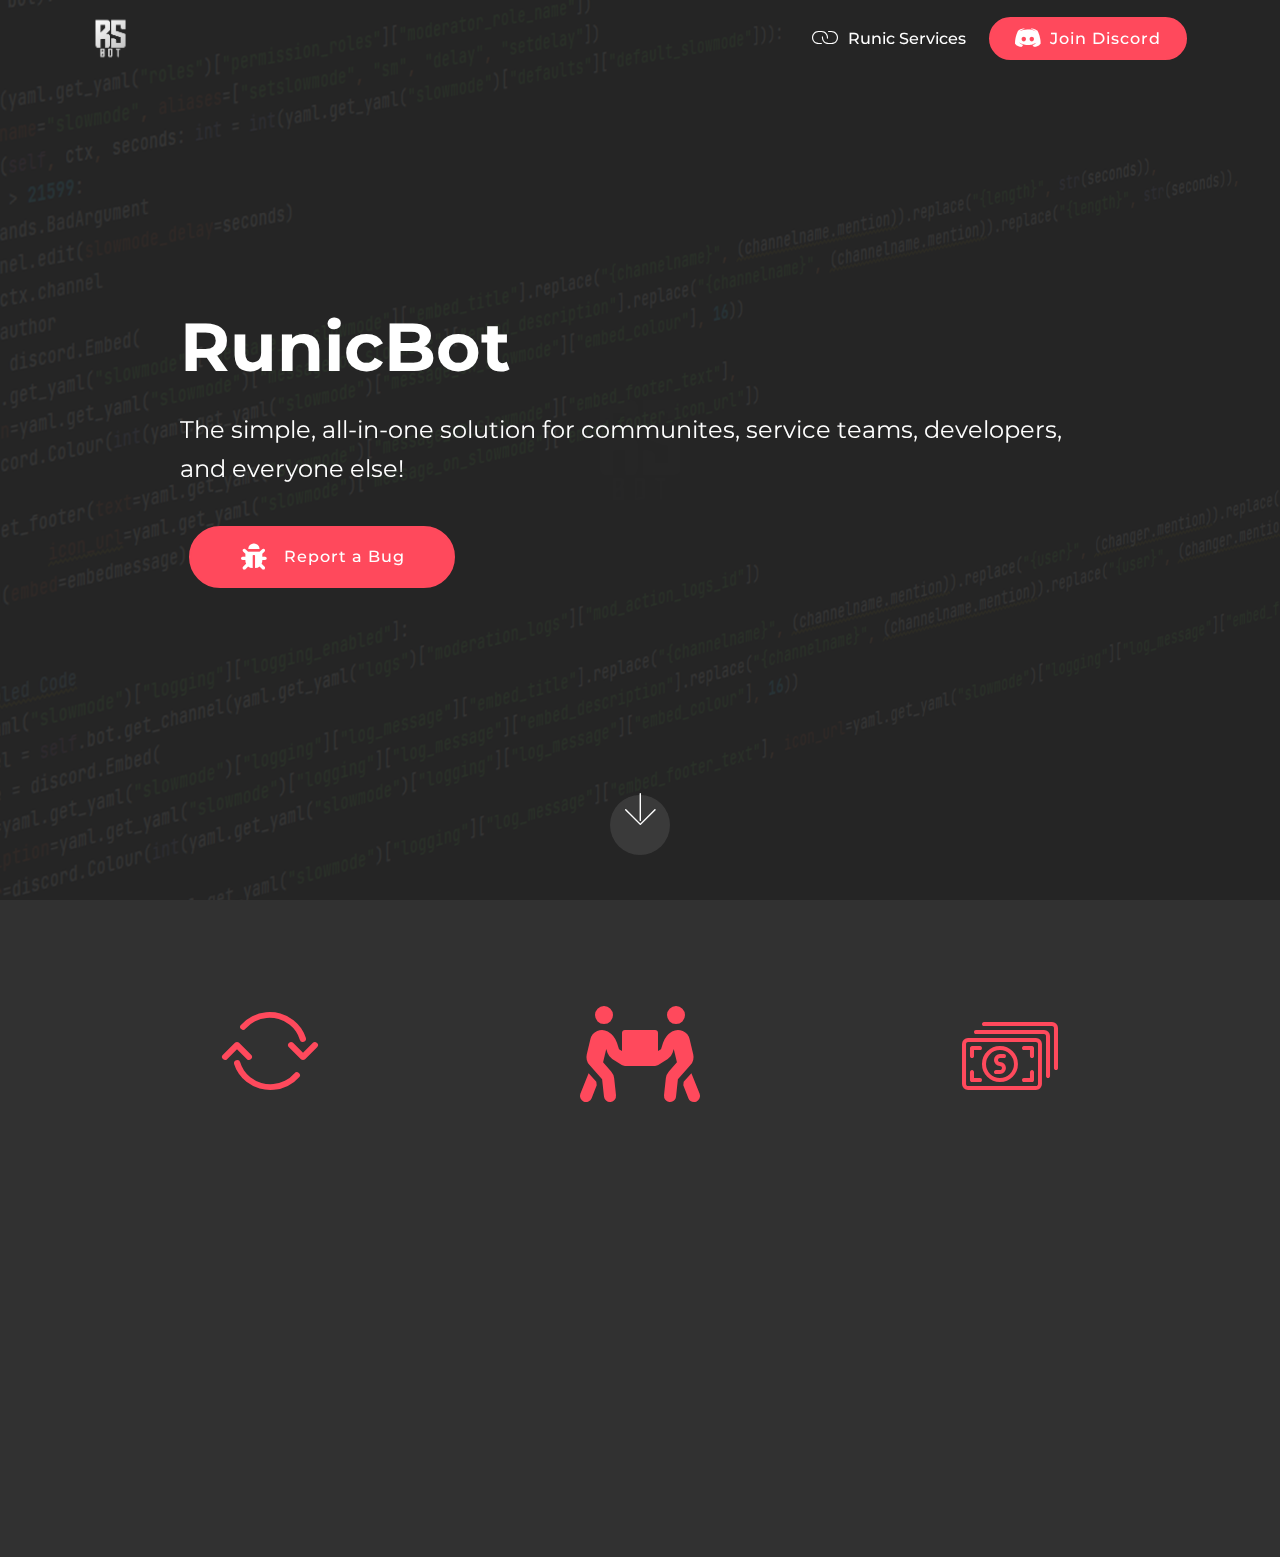
<file: index.html>
<!DOCTYPE html>
<html  >
<head>
  <!-- Site made with Mobirise Website Builder v4.12.4, https://mobirise.com -->
  <meta charset="UTF-8">
  <meta http-equiv="X-UA-Compatible" content="IE=edge">
  <meta name="generator" content="Mobirise v4.12.4, mobirise.com">
  <meta name="viewport" content="width=device-width, initial-scale=1, minimum-scale=1">
  <link rel="shortcut icon" href="assets/images/logo-runicbot.png" type="image/x-icon">
  <meta name="description" content="Providing premium services, for affordable prices. It's that simple.">
  
  
  <title>Home</title>
  <link rel="stylesheet" href="assets/font-awesome-solid/../css/fontawesome.min.css">
  <link rel="stylesheet" href="assets/font-awesome-solid/css/solid.min.css">
  <link rel="stylesheet" href="assets/web/assets/mobirise-icons-bold/mobirise-icons-bold.css">
  <link rel="stylesheet" href="assets/web/assets/mobirise-icons/mobirise-icons.css">
  <link rel="stylesheet" href="assets/bootstrap/css/bootstrap.min.css">
  <link rel="stylesheet" href="assets/bootstrap/css/bootstrap-grid.min.css">
  <link rel="stylesheet" href="assets/bootstrap/css/bootstrap-reboot.min.css">
  <link rel="stylesheet" href="assets/dropdown/css/style.css">
  <link rel="stylesheet" href="assets/animatecss/animate.min.css">
  <link rel="stylesheet" href="assets/socicon/css/styles.css">
  <link rel="stylesheet" href="assets/tether/tether.min.css">
  <link rel="stylesheet" href="assets/theme/css/style.css">
  <link rel="preload" as="style" href="assets/mobirise/css/mbr-additional.css"><link rel="stylesheet" href="assets/mobirise/css/mbr-additional.css" type="text/css">
  
  
  
</head>
<body>
  <section class="menu cid-sw5pwWv2VI" once="menu" id="menu1-0">

    

    <nav class="navbar navbar-expand beta-menu navbar-dropdown align-items-center navbar-fixed-top navbar-toggleable-sm bg-color transparent">
        <button class="navbar-toggler navbar-toggler-right" type="button" data-toggle="collapse" data-target="#navbarSupportedContent" aria-controls="navbarSupportedContent" aria-expanded="false" aria-label="Toggle navigation">
            <div class="hamburger">
                <span></span>
                <span></span>
                <span></span>
                <span></span>
            </div>
        </button>
        <div class="menu-logo">
            <div class="navbar-brand">
                <span class="navbar-logo">
                    <a href="index.html">
                         <img src="assets/images/logo-runicbot.png" alt="Logo - TransBG" title="Runic Services" style="height: 3.8rem;">
                    </a>
                </span>
                
            </div>
        </div>
        <div class="collapse navbar-collapse" id="navbarSupportedContent">
            <ul class="navbar-nav nav-dropdown" data-app-modern-menu="true"><li class="nav-item">
                    <a class="nav-link link text-white display-4" href="https://mobirise.co">
                        </a>
                </li>
                <li class="nav-item"><a class="nav-link link text-white display-4" href="https://runic.services/" aria-expanded="false"><span class="mbri-link mbr-iconfont mbr-iconfont-btn"></span>Runic Services</a></li></ul>
            <div class="navbar-buttons mbr-section-btn"><a class="btn btn-sm btn-secondary display-4" href="https://runic.services/discord" target="_blank"><span class="socicon socicon-discord mbr-iconfont mbr-iconfont-btn"></span>
                    Join Discord</a></div>
        </div>
    </nav>
</section>

<section class="engine"><a href="https://mobirise.info/v">html templates</a></section><section class="cid-sw5pPu9HUA mbr-fullscreen mbr-parallax-background" id="header2-1">

    

    <div class="mbr-overlay" style="opacity: 0.7; background-color: rgb(35, 35, 35);"></div>

    <div class="container align-center">
        <div class="row justify-content-md-center">
            <div class="mbr-white col-md-10">
                <h1 class="mbr-section-title mbr-bold pb-3 mbr-fonts-style display-1">
                    RunicBot</h1>
                
                <p class="mbr-text pb-3 mbr-fonts-style display-5">
                    The simple, all-in-one solution for communites, service teams, developers, and everyone else!</p>
                <div class="mbr-section-btn"><a class="btn btn-md btn-secondary display-4" href="report-a-bug.html"><span class="fas fa-fw fa-bug mbr-iconfont mbr-iconfont-btn"></span>Report a Bug</a></div>
            </div>
        </div>
    </div>
    <div class="mbr-arrow hidden-sm-down" aria-hidden="true">
        <a href="#next">
            <i class="mbri-down mbr-iconfont"></i>
        </a>
    </div>
</section>

<section class="features1 cid-sw5qNkRDBE" id="features1-2">
    
    

    
    <div class="container">
        <div class="media-container-row">

            <div class="card p-3 col-12 col-md-6 col-lg-4">
                <div class="card-img pb-3">
                    <span class="mbr-iconfont mbrib-update" style="color: rgb(255, 73, 92); fill: rgb(255, 73, 92);"></span>
                </div>
                <div class="card-box">
                    <h4 class="card-title py-3 mbr-fonts-style display-5">
                        Regular Updates</h4>
                    <p class="mbr-text mbr-fonts-style display-7">
                        The Runic Services development team actively tries to improve RunicBot with new features, bug fixes, and more!</p>
                </div>
            </div>

            <div class="card p-3 col-12 col-md-6 col-lg-4">
                <div class="card-img pb-3">
                    <span class="mbr-iconfont fas fa-fw fa-people-carry" style="color: rgb(255, 73, 92); fill: rgb(255, 73, 92);"></span>
                </div>
                <div class="card-box">
                    <h4 class="card-title py-3 mbr-fonts-style display-5">
                        Community Driven</h4>
                    <p class="mbr-text mbr-fonts-style display-7">We are entirely driven by our community. Adding highly wanted and suggested features is something we strive in!<br></p>
                </div>
            </div>

            <div class="card p-3 col-12 col-md-6 col-lg-4">
                <div class="card-img pb-3">
                    <span class="mbr-iconfont mbri-cash" style="color: rgb(255, 73, 92); fill: rgb(255, 73, 92);"></span>
                </div>
                <div class="card-box">
                    <h4 class="card-title py-3 mbr-fonts-style display-5">
                        It's Free!</h4>
                    <p class="mbr-text mbr-fonts-style display-7">Did we mention that it's free? That's right, you can have RunicBot in your server for free, right now!<br></p>
                </div>
            </div>

            

        </div>

    </div>

</section>

<section class="header1 cid-sw9uDvy2zg" id="header16-a">

    

    

    <div class="container">
        <div class="row justify-content-md-center">
            <div class="col-md-10 align-center">
                
                
                
                
            </div>
        </div>
    </div>

</section>

<section once="footers" class="cid-sPdQaZUcTQ" id="footer6-11">

    

    

    <div class="container">
        <div class="media-container-row align-center mbr-white">
            <div class="col-12">
                <p class="mbr-text mb-0 mbr-fonts-style display-7">
                    © Copyright 2021 Runic Services - All Rights Reserved<br>© Copyright 2021 RunicBot Development - All Rights Reserved<br>
                </p>
            </div>
        </div>
    </div>
</section>


  <script src="assets/web/assets/jquery/jquery.min.js"></script>
  <script src="assets/popper/popper.min.js"></script>
  <script src="assets/bootstrap/js/bootstrap.min.js"></script>
  <script src="assets/smoothscroll/smooth-scroll.js"></script>
  <script src="assets/dropdown/js/nav-dropdown.js"></script>
  <script src="assets/dropdown/js/navbar-dropdown.js"></script>
  <script src="assets/viewportchecker/jquery.viewportchecker.js"></script>
  <script src="assets/parallax/jarallax.min.js"></script>
  <script src="assets/tether/tether.min.js"></script>
  <script src="assets/touchswipe/jquery.touch-swipe.min.js"></script>
  <script src="assets/theme/js/script.js"></script>
  
  
 <div id="scrollToTop" class="scrollToTop mbr-arrow-up"><a style="text-align: center;"><i class="mbr-arrow-up-icon mbr-arrow-up-icon-cm cm-icon cm-icon-smallarrow-up"></i></a></div>
    <input name="animation" type="hidden">
  </body>
</html>
</file>
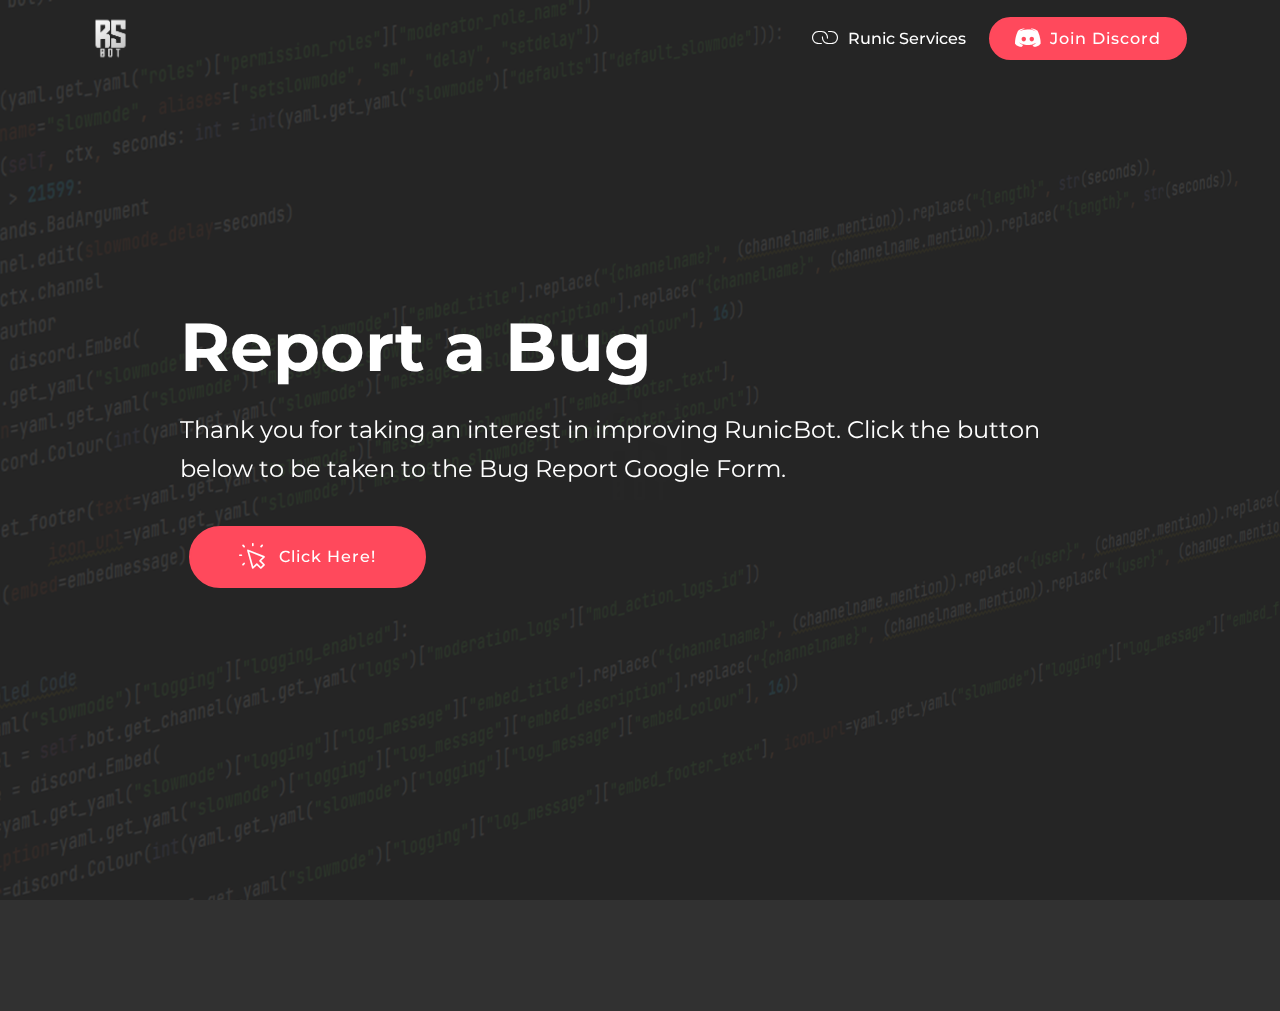
<file: report-a-bug.html>
<!DOCTYPE html>
<html  >
<head>
  <!-- Site made with Mobirise Website Builder v4.12.4, https://mobirise.com -->
  <meta charset="UTF-8">
  <meta http-equiv="X-UA-Compatible" content="IE=edge">
  <meta name="generator" content="Mobirise v4.12.4, mobirise.com">
  <meta name="viewport" content="width=device-width, initial-scale=1, minimum-scale=1">
  <link rel="shortcut icon" href="assets/images/logo-runicbot.png" type="image/x-icon">
  <meta name="description" content="">
  
  
  <title>Report a Bug</title>
  <link rel="stylesheet" href="assets/web/assets/mobirise-icons-bold/mobirise-icons-bold.css">
  <link rel="stylesheet" href="assets/web/assets/mobirise-icons/mobirise-icons.css">
  <link rel="stylesheet" href="assets/bootstrap/css/bootstrap.min.css">
  <link rel="stylesheet" href="assets/bootstrap/css/bootstrap-grid.min.css">
  <link rel="stylesheet" href="assets/bootstrap/css/bootstrap-reboot.min.css">
  <link rel="stylesheet" href="assets/dropdown/css/style.css">
  <link rel="stylesheet" href="assets/animatecss/animate.min.css">
  <link rel="stylesheet" href="assets/tether/tether.min.css">
  <link rel="stylesheet" href="assets/socicon/css/styles.css">
  <link rel="stylesheet" href="assets/theme/css/style.css">
  <link rel="preload" as="style" href="assets/mobirise/css/mbr-additional.css"><link rel="stylesheet" href="assets/mobirise/css/mbr-additional.css" type="text/css">
  
  
  
</head>
<body>
  <section class="menu cid-sw5pwWv2VI" once="menu" id="menu1-m">

    

    <nav class="navbar navbar-expand beta-menu navbar-dropdown align-items-center navbar-fixed-top navbar-toggleable-sm bg-color transparent">
        <button class="navbar-toggler navbar-toggler-right" type="button" data-toggle="collapse" data-target="#navbarSupportedContent" aria-controls="navbarSupportedContent" aria-expanded="false" aria-label="Toggle navigation">
            <div class="hamburger">
                <span></span>
                <span></span>
                <span></span>
                <span></span>
            </div>
        </button>
        <div class="menu-logo">
            <div class="navbar-brand">
                <span class="navbar-logo">
                    <a href="index.html">
                         <img src="assets/images/logo-runicbot.png" alt="Logo - TransBG" title="Runic Services" style="height: 3.8rem;">
                    </a>
                </span>
                
            </div>
        </div>
        <div class="collapse navbar-collapse" id="navbarSupportedContent">
            <ul class="navbar-nav nav-dropdown" data-app-modern-menu="true"><li class="nav-item">
                    <a class="nav-link link text-white display-4" href="https://mobirise.co">
                        </a>
                </li>
                <li class="nav-item"><a class="nav-link link text-white display-4" href="https://runic.services/" aria-expanded="false"><span class="mbri-link mbr-iconfont mbr-iconfont-btn"></span>Runic Services</a></li></ul>
            <div class="navbar-buttons mbr-section-btn"><a class="btn btn-sm btn-secondary display-4" href="https://runic.services/discord" target="_blank"><span class="socicon socicon-discord mbr-iconfont mbr-iconfont-btn"></span>
                    Join Discord</a></div>
        </div>
    </nav>
</section>

<section class="engine"><a href="https://mobirise.info/r">bootstrap template</a></section><section class="header1 cid-sPdOinRyjg mbr-fullscreen mbr-parallax-background" id="header16-10">

    

    <div class="mbr-overlay" style="opacity: 0.6; background-color: rgb(35, 35, 35);">
    </div>

    <div class="container">
        <div class="row justify-content-md-center">
            <div class="col-md-10 align-center">
                <h1 class="mbr-section-title mbr-bold pb-3 mbr-fonts-style display-1">
                    Report a Bug</h1>
                
                <p class="mbr-text pb-3 mbr-fonts-style display-5">
                    Thank you for taking an interest in improving RunicBot. Click the button below to be taken to the Bug Report Google Form.</p>
                <div class="mbr-section-btn"><a class="btn btn-md btn-secondary display-4" href="https://forms.gle/LtWLtvpjkqu3yiU8A"><span class="mbrib-cursor-click mbr-iconfont mbr-iconfont-btn"></span>Click Here!</a></div>
            </div>
        </div>
    </div>

</section>

<section once="footers" class="cid-sPdQaZUcTQ" id="footer6-11">

    

    

    <div class="container">
        <div class="media-container-row align-center mbr-white">
            <div class="col-12">
                <p class="mbr-text mb-0 mbr-fonts-style display-7">
                    © Copyright 2021 Runic Services - All Rights Reserved<br>© Copyright 2021 RunicBot Development - All Rights Reserved<br>
                </p>
            </div>
        </div>
    </div>
</section>


  <script src="assets/popper/popper.min.js"></script>
  <script src="assets/web/assets/jquery/jquery.min.js"></script>
  <script src="assets/bootstrap/js/bootstrap.min.js"></script>
  <script src="assets/smoothscroll/smooth-scroll.js"></script>
  <script src="assets/dropdown/js/nav-dropdown.js"></script>
  <script src="assets/dropdown/js/navbar-dropdown.js"></script>
  <script src="assets/viewportchecker/jquery.viewportchecker.js"></script>
  <script src="assets/parallax/jarallax.min.js"></script>
  <script src="assets/tether/tether.min.js"></script>
  <script src="assets/touchswipe/jquery.touch-swipe.min.js"></script>
  <script src="assets/theme/js/script.js"></script>
  
  
 <div id="scrollToTop" class="scrollToTop mbr-arrow-up"><a style="text-align: center;"><i class="mbr-arrow-up-icon mbr-arrow-up-icon-cm cm-icon cm-icon-smallarrow-up"></i></a></div>
    <input name="animation" type="hidden">
  </body>
</html>
</file>
<file: assets/web/assets/mobirise-icons-bold/mobirise-icons-bold.css>
@font-face {
  font-family: 'mobirise-icons-bold';
  font-display: swap;
  src:  url('mobirise-icons-bold.eot?m1l4yr');
  src:  url('mobirise-icons-bold.eot?m1l4yr#iefix') format('embedded-opentype'),
    url('mobirise-icons-bold.ttf?m1l4yr') format('truetype'),
    url('mobirise-icons-bold.woff?m1l4yr') format('woff'),
    url('mobirise-icons-bold.svg?m1l4yr#mobirise-icons-bold') format('svg');
  font-weight: normal;
  font-style: normal;
}

[class^="mbrib-"], [class*="mbrib-"] {
  /* use !important to prevent issues with browser extensions that change fonts */
  font-family: 'mobirise-icons-bold' !important;
  speak: none;
  font-style: normal;
  font-weight: normal;
  font-variant: normal;
  text-transform: none;
  line-height: 1;

  /* Better Font Rendering =========== */
  -webkit-font-smoothing: antialiased;
  -moz-osx-font-smoothing: grayscale;
}

.mbrib-add-submenu:before {
  content: "\e900";
}
.mbrib-alert:before {
  content: "\e901";
}
.mbrib-align-center:before {
  content: "\e902";
}
.mbrib-align-justify:before {
  content: "\e903";
}
.mbrib-align-left:before {
  content: "\e904";
}
.mbrib-align-right:before {
  content: "\e905";
}
.mbrib-android:before {
  content: "\e906";
}
.mbrib-apple:before {
  content: "\e907";
}
.mbrib-arrow-down:before {
  content: "\e908";
}
.mbrib-arrow-next:before {
  content: "\e909";
}
.mbrib-arrow-prev:before {
  content: "\e90a";
}
.mbrib-arrow-up:before {
  content: "\e90b";
}
.mbrib-bold:before {
  content: "\e90c";
}
.mbrib-bookmark:before {
  content: "\e90d";
}
.mbrib-bootstrap:before {
  content: "\e90e";
}
.mbrib-briefcase:before {
  content: "\e90f";
}
.mbrib-browse:before {
  content: "\e910";
}
.mbrib-bulleted-list:before {
  content: "\e911";
}
.mbrib-calendar:before {
  content: "\e912";
}
.mbrib-camera:before {
  content: "\e913";
}
.mbrib-cart-add:before {
  content: "\e914";
}
.mbrib-cart-full:before {
  content: "\e915";
}
.mbrib-cash:before {
  content: "\e916";
}
.mbrib-change-style:before {
  content: "\e917";
}
.mbrib-chat:before {
  content: "\e918";
}
.mbrib-clock:before {
  content: "\e919";
}
.mbrib-close:before {
  content: "\e91a";
}
.mbrib-cloud:before {
  content: "\e91b";
}
.mbrib-code:before {
  content: "\e91c";
}
.mbrib-contact-form:before {
  content: "\e91d";
}
.mbrib-credit-card:before {
  content: "\e91e";
}
.mbrib-cursor-click:before {
  content: "\e91f";
}
.mbrib-cust-feedback:before {
  content: "\e920";
}
.mbrib-database:before {
  content: "\e921";
}
.mbrib-delivery:before {
  content: "\e922";
}
.mbrib-desktop:before {
  content: "\e923";
}
.mbrib-devices:before {
  content: "\e924";
}
.mbrib-down:before {
  content: "\e925";
}
.mbrib-download:before {
  content: "\e926";
}
.mbrib-drag-n-drop:before {
  content: "\e927";
}
.mbrib-drag-n-drop2:before {
  content: "\e928";
}
.mbrib-edit:before {
  content: "\e929";
}
.mbrib-edit2:before {
  content: "\e92a";
}
.mbrib-error:before {
  content: "\e92b";
}
.mbrib-extension:before {
  content: "\e92c";
}
.mbrib-features:before {
  content: "\e92d";
}
.mbrib-file:before {
  content: "\e92e";
}
.mbrib-flag:before {
  content: "\e92f";
}
.mbrib-folder:before {
  content: "\e930";
}
.mbrib-gift:before {
  content: "\e931";
}
.mbrib-github:before {
  content: "\e932";
}
.mbrib-globe-2:before {
  content: "\e933";
}
.mbrib-globe:before {
  content: "\e934";
}
.mbrib-growing-chart:before {
  content: "\e935";
}
.mbrib-hearth:before {
  content: "\e936";
}
.mbrib-help:before {
  content: "\e937";
}
.mbrib-home:before {
  content: "\e938";
}
.mbrib-hot-cup:before {
  content: "\e939";
}
.mbrib-idea:before {
  content: "\e93a";
}
.mbrib-image-gallery:before {
  content: "\e93b";
}
.mbrib-image-slider:before {
  content: "\e93c";
}
.mbrib-info:before {
  content: "\e93d";
}
.mbrib-italic:before {
  content: "\e93e";
}
.mbrib-key:before {
  content: "\e93f";
}
.mbrib-laptop:before {
  content: "\e940";
}
.mbrib-layers:before {
  content: "\e941";
}
.mbrib-left-right:before {
  content: "\e942";
}
.mbrib-left:before {
  content: "\e943";
}
.mbrib-letter:before {
  content: "\e944";
}
.mbrib-like:before {
  content: "\e945";
}
.mbrib-link:before {
  content: "\e946";
}
.mbrib-lock:before {
  content: "\e947";
}
.mbrib-login:before {
  content: "\e948";
}
.mbrib-logout:before {
  content: "\e949";
}
.mbrib-magic-stick:before {
  content: "\e94a";
}
.mbrib-map-pin:before {
  content: "\e94b";
}
.mbrib-menu:before {
  content: "\e94c";
}
.mbrib-mobile:before {
  content: "\e94d";
}
.mbrib-mobile2:before {
  content: "\e94e";
}
.mbrib-mobirise:before {
  content: "\e94f";
}
.mbrib-more-horizontal:before {
  content: "\e950";
}
.mbrib-more-vertical:before {
  content: "\e951";
}
.mbrib-music:before {
  content: "\e952";
}
.mbrib-new-file:before {
  content: "\e953";
}
.mbrib-numbered-list:before {
  content: "\e954";
}
.mbrib-opened-folder:before {
  content: "\e955";
}
.mbrib-pages:before {
  content: "\e956";
}
.mbrib-paper-plane:before {
  content: "\e957";
}
.mbrib-paperclip:before {
  content: "\e958";
}
.mbrib-photo:before {
  content: "\e959";
}
.mbrib-photos:before {
  content: "\e95a";
}
.mbrib-pin:before {
  content: "\e95b";
}
.mbrib-play:before {
  content: "\e95c";
}
.mbrib-plus:before {
  content: "\e95d";
}
.mbrib-preview:before {
  content: "\e95e";
}
.mbrib-print:before {
  content: "\e95f";
}
.mbrib-protect:before {
  content: "\e960";
}
.mbrib-question:before {
  content: "\e961";
}
.mbrib-quote-left:before {
  content: "\e962";
}
.mbrib-quote-right:before {
  content: "\e963";
}
.mbrib-redo:before {
  content: "\e964";
}
.mbrib-refresh:before {
  content: "\e965";
}
.mbrib-responsive:before {
  content: "\e966";
}
.mbrib-right:before {
  content: "\e967";
}
.mbrib-rocket:before {
  content: "\e968";
}
.mbrib-sad-face:before {
  content: "\e969";
}
.mbrib-sale:before {
  content: "\e96a";
}
.mbrib-save:before {
  content: "\e96b";
}
.mbrib-search:before {
  content: "\e96c";
}
.mbrib-setting:before {
  content: "\e96d";
}
.mbrib-setting2:before {
  content: "\e96e";
}
.mbrib-setting3:before {
  content: "\e96f";
}
.mbrib-share:before {
  content: "\e970";
}
.mbrib-shopping-bag:before {
  content: "\e971";
}
.mbrib-shopping-basket:before {
  content: "\e972";
}
.mbrib-shopping-cart:before {
  content: "\e973";
}
.mbrib-sites:before {
  content: "\e974";
}
.mbrib-smile-face:before {
  content: "\e975";
}
.mbrib-speed:before {
  content: "\e976";
}
.mbrib-star:before {
  content: "\e977";
}
.mbrib-success:before {
  content: "\e978";
}
.mbrib-sun:before {
  content: "\e979";
}
.mbrib-sun2:before {
  content: "\e97a";
}
.mbrib-tablet-vertical:before {
  content: "\e97b";
}
.mbrib-tablet:before {
  content: "\e97c";
}
.mbrib-target:before {
  content: "\e97d";
}
.mbrib-timer:before {
  content: "\e97e";
}
.mbrib-to-ftp:before {
  content: "\e97f";
}
.mbrib-to-local-drive:before {
  content: "\e980";
}
.mbrib-touch-swipe:before {
  content: "\e981";
}
.mbrib-touch:before {
  content: "\e982";
}
.mbrib-trash:before {
  content: "\e983";
}
.mbrib-underline:before {
  content: "\e984";
}
.mbrib-undo:before {
  content: "\e985";
}
.mbrib-unlink:before {
  content: "\e986";
}
.mbrib-unlock:before {
  content: "\e987";
}
.mbrib-up-down:before {
  content: "\e988";
}
.mbrib-up:before {
  content: "\e989";
}
.mbrib-update:before {
  content: "\e98a";
}
.mbrib-upload:before {
  content: "\e98b";
}
.mbrib-user:before {
  content: "\e98c";
}
.mbrib-user2:before {
  content: "\e98d";
}
.mbrib-users:before {
  content: "\e98e";
}
.mbrib-video-play:before {
  content: "\e98f";
}
.mbrib-video:before {
  content: "\e990";
}
.mbrib-watch:before {
  content: "\e991";
}
.mbrib-website-theme:before {
  content: "\e992";
}
.mbrib-wifi:before {
  content: "\e993";
}
.mbrib-windows:before {
  content: "\e994";
}
.mbrib-zoom-out:before {
  content: "\e995";
}
</file>
<file: assets/web/assets/mobirise-icons/mobirise-icons.css>
@font-face {
  font-family: 'MobiriseIcons';
  src:  url('mobirise-icons.eot?spat4u');
  src:  url('mobirise-icons.eot?spat4u#iefix') format('embedded-opentype'),
    url('mobirise-icons.ttf?spat4u') format('truetype'),
    url('mobirise-icons.woff?spat4u') format('woff'),
    url('mobirise-icons.svg?spat4u#MobiriseIcons') format('svg');
  font-weight: normal;
  font-style: normal;
  font-display: swap;
}

[class^="mbri-"], [class*=" mbri-"] {
  /* use !important to prevent issues with browser extensions that change fonts */
  font-family: MobiriseIcons !important;
  speak: none;
  font-style: normal;
  font-weight: normal;
  font-variant: normal;
  text-transform: none;
  line-height: 1;

  /* Better Font Rendering =========== */
  -webkit-font-smoothing: antialiased;
  -moz-osx-font-smoothing: grayscale;
}

.mbri-add-submenu:before {
  content: "\e900";
}
.mbri-alert:before {
  content: "\e901";
}
.mbri-align-center:before {
  content: "\e902";
}
.mbri-align-justify:before {
  content: "\e903";
}
.mbri-align-left:before {
  content: "\e904";
}
.mbri-align-right:before {
  content: "\e905";
}
.mbri-android:before {
  content: "\e906";
}
.mbri-apple:before {
  content: "\e907";
}
.mbri-arrow-down:before {
  content: "\e908";
}
.mbri-arrow-next:before {
  content: "\e909";
}
.mbri-arrow-prev:before {
  content: "\e90a";
}
.mbri-arrow-up:before {
  content: "\e90b";
}
.mbri-bold:before {
  content: "\e90c";
}
.mbri-bookmark:before {
  content: "\e90d";
}
.mbri-bootstrap:before {
  content: "\e90e";
}
.mbri-briefcase:before {
  content: "\e90f";
}
.mbri-browse:before {
  content: "\e910";
}
.mbri-bulleted-list:before {
  content: "\e911";
}
.mbri-calendar:before {
  content: "\e912";
}
.mbri-camera:before {
  content: "\e913";
}
.mbri-cart-add:before {
  content: "\e914";
}
.mbri-cart-full:before {
  content: "\e915";
}
.mbri-cash:before {
  content: "\e916";
}
.mbri-change-style:before {
  content: "\e917";
}
.mbri-chat:before {
  content: "\e918";
}
.mbri-clock:before {
  content: "\e919";
}
.mbri-close:before {
  content: "\e91a";
}
.mbri-cloud:before {
  content: "\e91b";
}
.mbri-code:before {
  content: "\e91c";
}
.mbri-contact-form:before {
  content: "\e91d";
}
.mbri-credit-card:before {
  content: "\e91e";
}
.mbri-cursor-click:before {
  content: "\e91f";
}
.mbri-cust-feedback:before {
  content: "\e920";
}
.mbri-database:before {
  content: "\e921";
}
.mbri-delivery:before {
  content: "\e922";
}
.mbri-desktop:before {
  content: "\e923";
}
.mbri-devices:before {
  content: "\e924";
}
.mbri-down:before {
  content: "\e925";
}
.mbri-download:before {
  content: "\e989";
}
.mbri-drag-n-drop:before {
  content: "\e927";
}
.mbri-drag-n-drop2:before {
  content: "\e928";
}
.mbri-edit:before {
  content: "\e929";
}
.mbri-edit2:before {
  content: "\e92a";
}
.mbri-error:before {
  content: "\e92b";
}
.mbri-extension:before {
  content: "\e92c";
}
.mbri-features:before {
  content: "\e92d";
}
.mbri-file:before {
  content: "\e92e";
}
.mbri-flag:before {
  content: "\e92f";
}
.mbri-folder:before {
  content: "\e930";
}
.mbri-gift:before {
  content: "\e931";
}
.mbri-github:before {
  content: "\e932";
}
.mbri-globe:before {
  content: "\e933";
}
.mbri-globe-2:before {
  content: "\e934";
}
.mbri-growing-chart:before {
  content: "\e935";
}
.mbri-hearth:before {
  content: "\e936";
}
.mbri-help:before {
  content: "\e937";
}
.mbri-home:before {
  content: "\e938";
}
.mbri-hot-cup:before {
  content: "\e939";
}
.mbri-idea:before {
  content: "\e93a";
}
.mbri-image-gallery:before {
  content: "\e93b";
}
.mbri-image-slider:before {
  content: "\e93c";
}
.mbri-info:before {
  content: "\e93d";
}
.mbri-italic:before {
  content: "\e93e";
}
.mbri-key:before {
  content: "\e93f";
}
.mbri-laptop:before {
  content: "\e940";
}
.mbri-layers:before {
  content: "\e941";
}
.mbri-left-right:before {
  content: "\e942";
}
.mbri-left:before {
  content: "\e943";
}
.mbri-letter:before {
  content: "\e944";
}
.mbri-like:before {
  content: "\e945";
}
.mbri-link:before {
  content: "\e946";
}
.mbri-lock:before {
  content: "\e947";
}
.mbri-login:before {
  content: "\e948";
}
.mbri-logout:before {
  content: "\e949";
}
.mbri-magic-stick:before {
  content: "\e94a";
}
.mbri-map-pin:before {
  content: "\e94b";
}
.mbri-menu:before {
  content: "\e94c";
}
.mbri-mobile:before {
  content: "\e94d";
}
.mbri-mobile2:before {
  content: "\e94e";
}
.mbri-mobirise:before {
  content: "\e94f";
}
.mbri-more-horizontal:before {
  content: "\e950";
}
.mbri-more-vertical:before {
  content: "\e951";
}
.mbri-music:before {
  content: "\e952";
}
.mbri-new-file:before {
  content: "\e953";
}
.mbri-numbered-list:before {
  content: "\e954";
}
.mbri-opened-folder:before {
  content: "\e955";
}
.mbri-pages:before {
  content: "\e956";
}
.mbri-paper-plane:before {
  content: "\e957";
}
.mbri-paperclip:before {
  content: "\e958";
}
.mbri-photo:before {
  content: "\e959";
}
.mbri-photos:before {
  content: "\e95a";
}
.mbri-pin:before {
  content: "\e95b";
}
.mbri-play:before {
  content: "\e95c";
}
.mbri-plus:before {
  content: "\e95d";
}
.mbri-preview:before {
  content: "\e95e";
}
.mbri-print:before {
  content: "\e95f";
}
.mbri-protect:before {
  content: "\e960";
}
.mbri-question:before {
  content: "\e961";
}
.mbri-quote-left:before {
  content: "\e962";
}
.mbri-quote-right:before {
  content: "\e963";
}
.mbri-refresh:before {
  content: "\e964";
}
.mbri-responsive:before {
  content: "\e965";
}
.mbri-right:before {
  content: "\e966";
}
.mbri-rocket:before {
  content: "\e967";
}
.mbri-sad-face:before {
  content: "\e968";
}
.mbri-sale:before {
  content: "\e969";
}
.mbri-save:before {
  content: "\e96a";
}
.mbri-search:before {
  content: "\e96b";
}
.mbri-setting:before {
  content: "\e96c";
}
.mbri-setting2:before {
  content: "\e96d";
}
.mbri-setting3:before {
  content: "\e96e";
}
.mbri-share:before {
  content: "\e96f";
}
.mbri-shopping-bag:before {
  content: "\e970";
}
.mbri-shopping-basket:before {
  content: "\e971";
}
.mbri-shopping-cart:before {
  content: "\e972";
}
.mbri-sites:before {
  content: "\e973";
}
.mbri-smile-face:before {
  content: "\e974";
}
.mbri-speed:before {
  content: "\e975";
}
.mbri-star:before {
  content: "\e976";
}
.mbri-success:before {
  content: "\e977";
}
.mbri-sun:before {
  content: "\e978";
}
.mbri-sun2:before {
  content: "\e979";
}
.mbri-tablet:before {
  content: "\e97a";
}
.mbri-tablet-vertical:before {
  content: "\e97b";
}
.mbri-target:before {
  content: "\e97c";
}
.mbri-timer:before {
  content: "\e97d";
}
.mbri-to-ftp:before {
  content: "\e97e";
}
.mbri-to-local-drive:before {
  content: "\e97f";
}
.mbri-touch-swipe:before {
  content: "\e980";
}
.mbri-touch:before {
  content: "\e981";
}
.mbri-trash:before {
  content: "\e982";
}
.mbri-underline:before {
  content: "\e983";
}
.mbri-unlink:before {
  content: "\e984";
}
.mbri-unlock:before {
  content: "\e985";
}
.mbri-up-down:before {
  content: "\e986";
}
.mbri-up:before {
  content: "\e987";
}
.mbri-update:before {
  content: "\e988";
}
.mbri-upload:before {
 content: "\e926"; 
}
.mbri-user:before {
  content: "\e98a";
}
.mbri-user2:before {
  content: "\e98b";
}
.mbri-users:before {
  content: "\e98c";
}
.mbri-video:before {
  content: "\e98d";
}
.mbri-video-play:before {
  content: "\e98e";
}
.mbri-watch:before {
  content: "\e98f";
}
.mbri-website-theme:before {
  content: "\e990";
}
.mbri-wifi:before {
  content: "\e991";
}
.mbri-windows:before {
  content: "\e992";
}
.mbri-zoom-out:before {
  content: "\e993";
}
.mbri-redo:before {
  content: "\e994";
}
.mbri-undo:before {
  content: "\e995";
}
</file>
<file: assets/dropdown/css/style.css>
.navbar-dropdown {
  left: 0;
  padding: 0;
  position: absolute;
  right: 0;
  top: 0;
  transition: all 0.45s ease;
  z-index: 1030;
  background: #282828; }
  .navbar-dropdown .navbar-logo {
    margin-right: 0.8rem;
    transition: margin 0.3s ease-in-out;
    vertical-align: middle; }
    .navbar-dropdown .navbar-logo img {
      height: 3.125rem;
      transition: all 0.3s ease-in-out; }
    .navbar-dropdown .navbar-logo.mbr-iconfont {
      font-size: 3.125rem;
      line-height: 3.125rem; }
  .navbar-dropdown .navbar-caption {
    font-weight: 700;
    white-space: normal;
    vertical-align: -4px;
    line-height: 3.125rem !important; }
    .navbar-dropdown .navbar-caption, .navbar-dropdown .navbar-caption:hover {
      color: inherit;
      text-decoration: none; }
  .navbar-dropdown .mbr-iconfont + .navbar-caption {
    vertical-align: -1px; }
  .navbar-dropdown.navbar-fixed-top {
    position: fixed; }
  .navbar-dropdown .navbar-brand span {
    vertical-align: -4px; }
  .navbar-dropdown.bg-color.transparent {
    background: none; }
  .navbar-dropdown.navbar-short .navbar-brand {
    padding: 0.625rem 0; }
    .navbar-dropdown.navbar-short .navbar-brand span {
      vertical-align: -1px; }
  .navbar-dropdown.navbar-short .navbar-caption {
    line-height: 2.375rem !important;
    vertical-align: -2px; }
  .navbar-dropdown.navbar-short .navbar-logo {
    margin-right: 0.5rem; }
    .navbar-dropdown.navbar-short .navbar-logo img {
      height: 2.375rem; }
    .navbar-dropdown.navbar-short .navbar-logo.mbr-iconfont {
      font-size: 2.375rem;
      line-height: 2.375rem; }
  .navbar-dropdown.navbar-short .mbr-table-cell {
    height: 3.625rem; }
  .navbar-dropdown .navbar-close {
    left: 0.6875rem;
    position: fixed;
    top: 0.75rem;
    z-index: 1000; }
  .navbar-dropdown .hamburger-icon {
    content: "";
    display: inline-block;
    vertical-align: middle;
    width: 16px;
    -webkit-box-shadow: 0 -6px 0 1px #282828,0 0 0 1px #282828,0 6px 0 1px #282828;
    -moz-box-shadow: 0 -6px 0 1px #282828,0 0 0 1px #282828,0 6px 0 1px #282828;
    box-shadow: 0 -6px 0 1px #282828,0 0 0 1px #282828,0 6px 0 1px #282828; }

.dropdown-menu .dropdown-toggle[data-toggle="dropdown-submenu"]::after {
  border-bottom: 0.35em solid transparent;
  border-left: 0.35em solid;
  border-right: 0;
  border-top: 0.35em solid transparent;
  margin-left: 0.3rem; }

.dropdown-menu .dropdown-item:focus {
  outline: 0; }

.nav-dropdown {
  font-size: 0.75rem;
  font-weight: 500;
  height: auto !important; }
  .nav-dropdown .nav-btn {
    padding-left: 1rem; }
  .nav-dropdown .link {
    margin: .667em 1.667em;
    font-weight: 500;
    padding: 0;
    transition: color .2s ease-in-out; }
    .nav-dropdown .link.dropdown-toggle {
      margin-right: 2.583em; }
      .nav-dropdown .link.dropdown-toggle::after {
        margin-left: .25rem;
        border-top: 0.35em solid;
        border-right: 0.35em solid transparent;
        border-left: 0.35em solid transparent;
        border-bottom: 0; }
      .nav-dropdown .link.dropdown-toggle[aria-expanded="true"] {
        margin: 0;
        padding: 0.667em 3.263em  0.667em 1.667em; }
  .nav-dropdown .link::after,
  .nav-dropdown .dropdown-item::after {
    color: inherit; }
  .nav-dropdown .btn {
    font-size: 0.75rem;
    font-weight: 700;
    letter-spacing: 0;
    margin-bottom: 0;
    padding-left: 1.25rem;
    padding-right: 1.25rem; }
  .nav-dropdown .dropdown-menu {
    border-radius: 0;
    border: 0;
    left: 0;
    margin: 0;
    padding-bottom: 1.25rem;
    padding-top: 1.25rem;
    position: relative; }
  .nav-dropdown .dropdown-submenu {
    margin-left: 0.125rem;
    top: 0; }
  .nav-dropdown .dropdown-item {
    font-weight: 500;
    line-height: 2;
    padding: 0.3846em 4.615em 0.3846em 1.5385em;
    position: relative;
    transition: color .2s ease-in-out, background-color .2s ease-in-out; }
    .nav-dropdown .dropdown-item::after {
      margin-top: -0.3077em;
      position: absolute;
      right: 1.1538em;
      top: 50%; }
    .nav-dropdown .dropdown-item:focus, .nav-dropdown .dropdown-item:hover {
      background: none; }

@media (max-width: 767px) {
  .nav-dropdown.navbar-toggleable-sm {
    bottom: 0;
    display: none;
    left: 0;
    overflow-x: hidden;
    position: fixed;
    top: 0;
    transform: translateX(-100%);
    -ms-transform: translateX(-100%);
    -webkit-transform: translateX(-100%);
    width: 18.75rem;
    z-index: 999; } }
.nav-dropdown.navbar-toggleable-xl {
  bottom: 0;
  display: none;
  left: 0;
  overflow-x: hidden;
  position: fixed;
  top: 0;
  transform: translateX(-100%);
  -ms-transform: translateX(-100%);
  -webkit-transform: translateX(-100%);
  width: 18.75rem;
  z-index: 999; }

.nav-dropdown-sm {
  display: block !important;
  overflow-x: hidden;
  overflow: auto;
  padding-top: 3.875rem; }
  .nav-dropdown-sm::after {
    content: "";
    display: block;
    height: 3rem;
    width: 100%; }
  .nav-dropdown-sm.collapse.in ~ .navbar-close {
    display: block !important; }
  .nav-dropdown-sm.collapsing, .nav-dropdown-sm.collapse.in {
    transform: translateX(0);
    -ms-transform: translateX(0);
    -webkit-transform: translateX(0);
    transition: all 0.25s ease-out;
    -webkit-transition: all 0.25s ease-out;
    background: #282828; }
  .nav-dropdown-sm.collapsing[aria-expanded="false"] {
    transform: translateX(-100%);
    -ms-transform: translateX(-100%);
    -webkit-transform: translateX(-100%); }
  .nav-dropdown-sm .nav-item {
    display: block;
    margin-left: 0 !important;
    padding-left: 0; }
  .nav-dropdown-sm .link,
  .nav-dropdown-sm .dropdown-item {
    border-top: 1px dotted rgba(255, 255, 255, 0.1);
    font-size: 0.8125rem;
    line-height: 1.6;
    margin: 0 !important;
    padding: 0.875rem 2.4rem 0.875rem 1.5625rem !important;
    position: relative;
    white-space: normal; }
    .nav-dropdown-sm .link:focus, .nav-dropdown-sm .link:hover,
    .nav-dropdown-sm .dropdown-item:focus,
    .nav-dropdown-sm .dropdown-item:hover {
      background: rgba(0, 0, 0, 0.2) !important;
      color: #c0a375; }
  .nav-dropdown-sm .nav-btn {
    position: relative;
    padding: 1.5625rem 1.5625rem 0 1.5625rem; }
    .nav-dropdown-sm .nav-btn::before {
      border-top: 1px dotted rgba(255, 255, 255, 0.1);
      content: "";
      left: 0;
      position: absolute;
      top: 0;
      width: 100%; }
    .nav-dropdown-sm .nav-btn + .nav-btn {
      padding-top: 0.625rem; }
      .nav-dropdown-sm .nav-btn + .nav-btn::before {
        display: none; }
  .nav-dropdown-sm .btn {
    padding: 0.625rem 0; }
  .nav-dropdown-sm .dropdown-toggle[data-toggle="dropdown-submenu"]::after {
    margin-left: .25rem;
    border-top: 0.35em solid;
    border-right: 0.35em solid transparent;
    border-left: 0.35em solid transparent;
    border-bottom: 0; }
  .nav-dropdown-sm .dropdown-toggle[data-toggle="dropdown-submenu"][aria-expanded="true"]::after {
    border-top: 0;
    border-right: 0.35em solid transparent;
    border-left: 0.35em solid transparent;
    border-bottom: 0.35em solid; }
  .nav-dropdown-sm .dropdown-menu {
    margin: 0;
    padding: 0;
    position: relative;
    top: 0;
    left: 0;
    width: 100%;
    border: 0;
    float: none;
    border-radius: 0;
    background: none; }
  .nav-dropdown-sm .dropdown-submenu {
    left: 100%;
    margin-left: 0.125rem;
    margin-top: -1.25rem;
    top: 0; }

.navbar-toggleable-sm .nav-dropdown .dropdown-menu {
  position: absolute; }

.navbar-toggleable-sm .nav-dropdown .dropdown-submenu {
  left: 100%;
  margin-left: 0.125rem;
  margin-top: -1.25rem;
  top: 0; }

.navbar-toggleable-sm.opened .nav-dropdown .dropdown-menu {
  position: relative; }

.navbar-toggleable-sm.opened .nav-dropdown .dropdown-submenu {
  left: 0;
  margin-left: 00rem;
  margin-top: 0rem;
  top: 0; }

.is-builder .nav-dropdown.collapsing {
  transition: none !important; }

/*# sourceMappingURL=style.css.map */
</file>
<file: assets/socicon/css/styles.css>
@charset "UTF-8";

@font-face {
  font-family: 'Socicon';
  src:  url('../fonts/socicon.eot');
  src:  url('../fonts/socicon.eot?#iefix') format('embedded-opentype'),
    url('../fonts/socicon.woff2') format('woff2'),
    url('../fonts/socicon.ttf') format('truetype'),
    url('../fonts/socicon.woff') format('woff'),
    url('../fonts/socicon.svg#socicon') format('svg');
  font-weight: normal;
  font-style: normal;
}

[data-icon]:before {
  font-family: "socicon" !important;
  content: attr(data-icon);
  font-style: normal !important;
  font-weight: normal !important;
  font-variant: normal !important;
  text-transform: none !important;
  speak: none;
  line-height: 1;
  -webkit-font-smoothing: antialiased;
  -moz-osx-font-smoothing: grayscale;
}

[class^="socicon-"], [class*=" socicon-"] {
  /* use !important to prevent issues with browser extensions that change fonts */
  font-family: 'Socicon' !important;
  speak: none;
  font-style: normal;
  font-weight: normal;
  font-variant: normal;
  text-transform: none;
  line-height: 1;

  /* Better Font Rendering =========== */
  -webkit-font-smoothing: antialiased;
  -moz-osx-font-smoothing: grayscale;
}

.socicon-eitaa:before {
  content: "\e97c";
}
.socicon-soroush:before {
  content: "\e97d";
}
.socicon-bale:before {
  content: "\e97e";
}
.socicon-zazzle:before {
  content: "\e97b";
}
.socicon-society6:before {
  content: "\e97a";
}
.socicon-redbubble:before {
  content: "\e979";
}
.socicon-avvo:before {
  content: "\e978";
}
.socicon-stitcher:before {
  content: "\e977";
}
.socicon-googlehangouts:before {
  content: "\e974";
}
.socicon-dlive:before {
  content: "\e975";
}
.socicon-vsco:before {
  content: "\e976";
}
.socicon-flipboard:before {
  content: "\e973";
}
.socicon-ubuntu:before {
  content: "\e958";
}
.socicon-artstation:before {
  content: "\e959";
}
.socicon-invision:before {
  content: "\e95a";
}
.socicon-torial:before {
  content: "\e95b";
}
.socicon-collectorz:before {
  content: "\e95c";
}
.socicon-seenthis:before {
  content: "\e95d";
}
.socicon-googleplaymusic:before {
  content: "\e95e";
}
.socicon-debian:before {
  content: "\e95f";
}
.socicon-filmfreeway:before {
  content: "\e960";
}
.socicon-gnome:before {
  content: "\e961";
}
.socicon-itchio:before {
  content: "\e962";
}
.socicon-jamendo:before {
  content: "\e963";
}
.socicon-mix:before {
  content: "\e964";
}
.socicon-sharepoint:before {
  content: "\e965";
}
.socicon-tinder:before {
  content: "\e966";
}
.socicon-windguru:before {
  content: "\e967";
}
.socicon-cdbaby:before {
  content: "\e968";
}
.socicon-elementaryos:before {
  content: "\e969";
}
.socicon-stage32:before {
  content: "\e96a";
}
.socicon-tiktok:before {
  content: "\e96b";
}
.socicon-gitter:before {
  content: "\e96c";
}
.socicon-letterboxd:before {
  content: "\e96d";
}
.socicon-threema:before {
  content: "\e96e";
}
.socicon-splice:before {
  content: "\e96f";
}
.socicon-metapop:before {
  content: "\e970";
}
.socicon-naver:before {
  content: "\e971";
}
.socicon-remote:before {
  content: "\e972";
}
.socicon-internet:before {
  content: "\e957";
}
.socicon-moddb:before {
  content: "\e94b";
}
.socicon-indiedb:before {
  content: "\e94c";
}
.socicon-traxsource:before {
  content: "\e94d";
}
.socicon-gamefor:before {
  content: "\e94e";
}
.socicon-pixiv:before {
  content: "\e94f";
}
.socicon-myanimelist:before {
  content: "\e950";
}
.socicon-blackberry:before {
  content: "\e951";
}
.socicon-wickr:before {
  content: "\e952";
}
.socicon-spip:before {
  content: "\e953";
}
.socicon-napster:before {
  content: "\e954";
}
.socicon-beatport:before {
  content: "\e955";
}
.socicon-hackerone:before {
  content: "\e956";
}
.socicon-hackernews:before {
  content: "\e946";
}
.socicon-smashwords:before {
  content: "\e947";
}
.socicon-kobo:before {
  content: "\e948";
}
.socicon-bookbub:before {
  content: "\e949";
}
.socicon-mailru:before {
  content: "\e94a";
}
.socicon-gitlab:before {
  content: "\e945";
}
.socicon-instructables:before {
  content: "\e944";
}
.socicon-portfolio:before {
  content: "\e943";
}
.socicon-codered:before {
  content: "\e940";
}
.socicon-origin:before {
  content: "\e941";
}
.socicon-nextdoor:before {
  content: "\e942";
}
.socicon-udemy:before {
  content: "\e93f";
}
.socicon-livemaster:before {
  content: "\e93e";
}
.socicon-crunchbase:before {
  content: "\e93b";
}
.socicon-homefy:before {
  content: "\e93c";
}
.socicon-calendly:before {
  content: "\e93d";
}
.socicon-realtor:before {
  content: "\e90f";
}
.socicon-tidal:before {
  content: "\e910";
}
.socicon-qobuz:before {
  content: "\e911";
}
.socicon-natgeo:before {
  content: "\e912";
}
.socicon-mastodon:before {
  content: "\e913";
}
.socicon-unsplash:before {
  content: "\e914";
}
.socicon-homeadvisor:before {
  content: "\e915";
}
.socicon-angieslist:before {
  content: "\e916";
}
.socicon-codepen:before {
  content: "\e917";
}
.socicon-slack:before {
  content: "\e918";
}
.socicon-openaigym:before {
  content: "\e919";
}
.socicon-logmein:before {
  content: "\e91a";
}
.socicon-fiverr:before {
  content: "\e91b";
}
.socicon-gotomeeting:before {
  content: "\e91c";
}
.socicon-aliexpress:before {
  content: "\e91d";
}
.socicon-guru:before {
  content: "\e91e";
}
.socicon-appstore:before {
  content: "\e91f";
}
.socicon-homes:before {
  content: "\e920";
}
.socicon-zoom:before {
  content: "\e921";
}
.socicon-alibaba:before {
  content: "\e922";
}
.socicon-craigslist:before {
  content: "\e923";
}
.socicon-wix:before {
  content: "\e924";
}
.socicon-redfin:before {
  content: "\e925";
}
.socicon-googlecalendar:before {
  content: "\e926";
}
.socicon-shopify:before {
  content: "\e927";
}
.socicon-freelancer:before {
  content: "\e928";
}
.socicon-seedrs:before {
  content: "\e929";
}
.socicon-bing:before {
  content: "\e92a";
}
.socicon-doodle:before {
  content: "\e92b";
}
.socicon-bonanza:before {
  content: "\e92c";
}
.socicon-squarespace:before {
  content: "\e92d";
}
.socicon-toptal:before {
  content: "\e92e";
}
.socicon-gust:before {
  content: "\e92f";
}
.socicon-ask:before {
  content: "\e930";
}
.socicon-trulia:before {
  content: "\e931";
}
.socicon-loomly:before {
  content: "\e932";
}
.socicon-ghost:before {
  content: "\e933";
}
.socicon-upwork:before {
  content: "\e934";
}
.socicon-fundable:before {
  content: "\e935";
}
.socicon-booking:before {
  content: "\e936";
}
.socicon-googlemaps:before {
  content: "\e937";
}
.socicon-zillow:before {
  content: "\e938";
}
.socicon-niconico:before {
  content: "\e939";
}
.socicon-toneden:before {
  content: "\e93a";
}
.socicon-augment:before {
  content: "\e908";
}
.socicon-bitbucket:before {
  content: "\e909";
}
.socicon-fyuse:before {
  content: "\e90a";
}
.socicon-yt-gaming:before {
  content: "\e90b";
}
.socicon-sketchfab:before {
  content: "\e90c";
}
.socicon-mobcrush:before {
  content: "\e90d";
}
.socicon-microsoft:before {
  content: "\e90e";
}
.socicon-pandora:before {
  content: "\e907";
}
.socicon-messenger:before {
  content: "\e906";
}
.socicon-gamewisp:before {
  content: "\e905";
}
.socicon-bloglovin:before {
  content: "\e904";
}
.socicon-tunein:before {
  content: "\e903";
}
.socicon-gamejolt:before {
  content: "\e901";
}
.socicon-trello:before {
  content: "\e902";
}
.socicon-spreadshirt:before {
  content: "\e900";
}
.socicon-500px:before {
  content: "\e000";
}
.socicon-8tracks:before {
  content: "\e001";
}
.socicon-airbnb:before {
  content: "\e002";
}
.socicon-alliance:before {
  content: "\e003";
}
.socicon-amazon:before {
  content: "\e004";
}
.socicon-amplement:before {
  content: "\e005";
}
.socicon-android:before {
  content: "\e006";
}
.socicon-angellist:before {
  content: "\e007";
}
.socicon-apple:before {
  content: "\e008";
}
.socicon-appnet:before {
  content: "\e009";
}
.socicon-baidu:before {
  content: "\e00a";
}
.socicon-bandcamp:before {
  content: "\e00b";
}
.socicon-battlenet:before {
  content: "\e00c";
}
.socicon-mixer:before {
  content: "\e00d";
}
.socicon-bebee:before {
  content: "\e00e";
}
.socicon-bebo:before {
  content: "\e00f";
}
.socicon-behance:before {
  content: "\e010";
}
.socicon-blizzard:before {
  content: "\e011";
}
.socicon-blogger:before {
  content: "\e012";
}
.socicon-buffer:before {
  content: "\e013";
}
.socicon-chrome:before {
  content: "\e014";
}
.socicon-coderwall:before {
  content: "\e015";
}
.socicon-curse:before {
  content: "\e016";
}
.socicon-dailymotion:before {
  content: "\e017";
}
.socicon-deezer:before {
  content: "\e018";
}
.socicon-delicious:before {
  content: "\e019";
}
.socicon-deviantart:before {
  content: "\e01a";
}
.socicon-diablo:before {
  content: "\e01b";
}
.socicon-digg:before {
  content: "\e01c";
}
.socicon-discord:before {
  content: "\e01d";
}
.socicon-disqus:before {
  content: "\e01e";
}
.socicon-douban:before {
  content: "\e01f";
}
.socicon-draugiem:before {
  content: "\e020";
}
.socicon-dribbble:before {
  content: "\e021";
}
.socicon-drupal:before {
  content: "\e022";
}
.socicon-ebay:before {
  content: "\e023";
}
.socicon-ello:before {
  content: "\e024";
}
.socicon-endomodo:before {
  content: "\e025";
}
.socicon-envato:before {
  content: "\e026";
}
.socicon-etsy:before {
  content: "\e027";
}
.socicon-facebook:before {
  content: "\e028";
}
.socicon-feedburner:before {
  content: "\e029";
}
.socicon-filmweb:before {
  content: "\e02a";
}
.socicon-firefox:before {
  content: "\e02b";
}
.socicon-flattr:before {
  content: "\e02c";
}
.socicon-flickr:before {
  content: "\e02d";
}
.socicon-formulr:before {
  content: "\e02e";
}
.socicon-forrst:before {
  content: "\e02f";
}
.socicon-foursquare:before {
  content: "\e030";
}
.socicon-friendfeed:before {
  content: "\e031";
}
.socicon-github:before {
  content: "\e032";
}
.socicon-goodreads:before {
  content: "\e033";
}
.socicon-google:before {
  content: "\e034";
}
.socicon-googlescholar:before {
  content: "\e035";
}
.socicon-googlegroups:before {
  content: "\e036";
}
.socicon-googlephotos:before {
  content: "\e037";
}
.socicon-googleplus:before {
  content: "\e038";
}
.socicon-grooveshark:before {
  content: "\e039";
}
.socicon-hackerrank:before {
  content: "\e03a";
}
.socicon-hearthstone:before {
  content: "\e03b";
}
.socicon-hellocoton:before {
  content: "\e03c";
}
.socicon-heroes:before {
  content: "\e03d";
}
.socicon-smashcast:before {
  content: "\e03e";
}
.socicon-horde:before {
  content: "\e03f";
}
.socicon-houzz:before {
  content: "\e040";
}
.socicon-icq:before {
  content: "\e041";
}
.socicon-identica:before {
  content: "\e042";
}
.socicon-imdb:before {
  content: "\e043";
}
.socicon-instagram:before {
  content: "\e044";
}
.socicon-issuu:before {
  content: "\e045";
}
.socicon-istock:before {
  content: "\e046";
}
.socicon-itunes:before {
  content: "\e047";
}
.socicon-keybase:before {
  content: "\e048";
}
.socicon-lanyrd:before {
  content: "\e049";
}
.socicon-lastfm:before {
  content: "\e04a";
}
.socicon-line:before {
  content: "\e04b";
}
.socicon-linkedin:before {
  content: "\e04c";
}
.socicon-livejournal:before {
  content: "\e04d";
}
.socicon-lyft:before {
  content: "\e04e";
}
.socicon-macos:before {
  content: "\e04f";
}
.socicon-mail:before {
  content: "\e050";
}
.socicon-medium:before {
  content: "\e051";
}
.socicon-meetup:before {
  content: "\e052";
}
.socicon-mixcloud:before {
  content: "\e053";
}
.socicon-modelmayhem:before {
  content: "\e054";
}
.socicon-mumble:before {
  content: "\e055";
}
.socicon-myspace:before {
  content: "\e056";
}
.socicon-newsvine:before {
  content: "\e057";
}
.socicon-nintendo:before {
  content: "\e058";
}
.socicon-npm:before {
  content: "\e059";
}
.socicon-odnoklassniki:before {
  content: "\e05a";
}
.socicon-openid:before {
  content: "\e05b";
}
.socicon-opera:before {
  content: "\e05c";
}
.socicon-outlook:before {
  content: "\e05d";
}
.socicon-overwatch:before {
  content: "\e05e";
}
.socicon-patreon:before {
  content: "\e05f";
}
.socicon-paypal:before {
  content: "\e060";
}
.socicon-periscope:before {
  content: "\e061";
}
.socicon-persona:before {
  content: "\e062";
}
.socicon-pinterest:before {
  content: "\e063";
}
.socicon-play:before {
  content: "\e064";
}
.socicon-player:before {
  content: "\e065";
}
.socicon-playstation:before {
  content: "\e066";
}
.socicon-pocket:before {
  content: "\e067";
}
.socicon-qq:before {
  content: "\e068";
}
.socicon-quora:before {
  content: "\e069";
}
.socicon-raidcall:before {
  content: "\e06a";
}
.socicon-ravelry:before {
  content: "\e06b";
}
.socicon-reddit:before {
  content: "\e06c";
}
.socicon-renren:before {
  content: "\e06d";
}
.socicon-researchgate:before {
  content: "\e06e";
}
.socicon-residentadvisor:before {
  content: "\e06f";
}
.socicon-reverbnation:before {
  content: "\e070";
}
.socicon-rss:before {
  content: "\e071";
}
.socicon-sharethis:before {
  content: "\e072";
}
.socicon-skype:before {
  content: "\e073";
}
.socicon-slideshare:before {
  content: "\e074";
}
.socicon-smugmug:before {
  content: "\e075";
}
.socicon-snapchat:before {
  content: "\e076";
}
.socicon-songkick:before {
  content: "\e077";
}
.socicon-soundcloud:before {
  content: "\e078";
}
.socicon-spotify:before {
  content: "\e079";
}
.socicon-stackexchange:before {
  content: "\e07a";
}
.socicon-stackoverflow:before {
  content: "\e07b";
}
.socicon-starcraft:before {
  content: "\e07c";
}
.socicon-stayfriends:before {
  content: "\e07d";
}
.socicon-steam:before {
  content: "\e07e";
}
.socicon-storehouse:before {
  content: "\e07f";
}
.socicon-strava:before {
  content: "\e080";
}
.socicon-streamjar:before {
  content: "\e081";
}
.socicon-stumbleupon:before {
  content: "\e082";
}
.socicon-swarm:before {
  content: "\e083";
}
.socicon-teamspeak:before {
  content: "\e084";
}
.socicon-teamviewer:before {
  content: "\e085";
}
.socicon-technorati:before {
  content: "\e086";
}
.socicon-telegram:before {
  content: "\e087";
}
.socicon-tripadvisor:before {
  content: "\e088";
}
.socicon-tripit:before {
  content: "\e089";
}
.socicon-triplej:before {
  content: "\e08a";
}
.socicon-tumblr:before {
  content: "\e08b";
}
.socicon-twitch:before {
  content: "\e08c";
}
.socicon-twitter:before {
  content: "\e08d";
}
.socicon-uber:before {
  content: "\e08e";
}
.socicon-ventrilo:before {
  content: "\e08f";
}
.socicon-viadeo:before {
  content: "\e090";
}
.socicon-viber:before {
  content: "\e091";
}
.socicon-viewbug:before {
  content: "\e092";
}
.socicon-vimeo:before {
  content: "\e093";
}
.socicon-vine:before {
  content: "\e094";
}
.socicon-vkontakte:before {
  content: "\e095";
}
.socicon-warcraft:before {
  content: "\e096";
}
.socicon-wechat:before {
  content: "\e097";
}
.socicon-weibo:before {
  content: "\e098";
}
.socicon-whatsapp:before {
  content: "\e099";
}
.socicon-wikipedia:before {
  content: "\e09a";
}
.socicon-windows:before {
  content: "\e09b";
}
.socicon-wordpress:before {
  content: "\e09c";
}
.socicon-wykop:before {
  content: "\e09d";
}
.socicon-xbox:before {
  content: "\e09e";
}
.socicon-xing:before {
  content: "\e09f";
}
.socicon-yahoo:before {
  content: "\e0a0";
}
.socicon-yammer:before {
  content: "\e0a1";
}
.socicon-yandex:before {
  content: "\e0a2";
}
.socicon-yelp:before {
  content: "\e0a3";
}
.socicon-younow:before {
  content: "\e0a4";
}
.socicon-youtube:before {
  content: "\e0a5";
}
.socicon-zapier:before {
  content: "\e0a6";
}
.socicon-zerply:before {
  content: "\e0a7";
}
.socicon-zomato:before {
  content: "\e0a8";
}
.socicon-zynga:before {
  content: "\e0a9";
}
</file>
<file: assets/theme/css/style.css>
/*!
 * Mobirise v4 theme (https://mobirise.com/)
 * Copyright 2017 Mobirise
 */
section {
  background-color: #eeeeee;
}

.form-control:focus {
  box-shadow: none;
}

:focus {
  outline: none;
}

body {
  font-style: normal;
  line-height: 1.5;
}

section,
.container,
.container-fluid {
  position: relative;
  word-wrap: break-word;
}

a.mbr-iconfont:hover {
  text-decoration: none;
}

.article .lead p,
.article .lead ul,
.article .lead ol,
.article .lead pre,
.article .lead blockquote {
  margin-bottom: 0;
}

ul,
ol,
pre,
blockquote {
  margin-bottom: 2.3125rem;
}

pre {
  background: #f4f4f4;
  padding: 10px 24px;
  white-space: pre-wrap;
}

.inactive {
  -webkit-user-select: none;
  -moz-user-select: none;
  -ms-user-select: none;
  user-select: none;
  pointer-events: none;
  -webkit-user-drag: none;
  user-drag: none;
}

.mbr-section__comments .row {
  justify-content: center;
  -webkit-justify-content: center;
}

a {
  font-style: normal;
  font-weight: 400;
  cursor: pointer;
}

a, a:hover {
  text-decoration: none;
}

figure {
  margin-bottom: 0;
}

body {
  color: #232323;
}

h1,
h2,
h3,
h4,
h5,
h6,
.h1,
.h2,
.h3,
.h4,
.h5,
.h6,
.display-1,
.display-2,
.display-3,
.display-4 {
  line-height: 1;
  word-break: break-word;
  word-wrap: break-word;
}

.mbr-section-title {
  font-style: normal;
  line-height: 1.2;
}

.mbr-section-subtitle {
  line-height: 1.3;
}

.mbr-text {
  font-style: normal;
  line-height: 1.6;
}

b,
strong {
  font-weight: bold;
}

blockquote {
  padding: 10px 0 10px 20px;
  position: relative;
  border-left: 2px solid;
  border-color: #ff3366;
}

input:-webkit-autofill, input:-webkit-autofill:hover, input:-webkit-autofill:focus, input:-webkit-autofill:active {
  transition-delay: 9999s;
  transition-property: background-color, color;
}

textarea[type='hidden'] {
  display: none;
}

body {
  position: relative;
}

section {
  background-position: 50% 50%;
  background-repeat: no-repeat;
  background-size: cover;
}

section .mbr-background-video,
section .mbr-background-video-preview {
  position: absolute;
  bottom: 0;
  left: 0;
  right: 0;
  top: 0;
}

.hidden {
  visibility: hidden;
}

.mbr-z-index20 {
  z-index: 20;
}

/*! Base colors */
.mbr-white {
  color: #ffffff;
}

.mbr-black {
  color: #000000;
}

.mbr-bg-white {
  background-color: #ffffff;
}

.mbr-bg-black {
  background-color: #000000;
}

/*! Text-aligns */
.align-left {
  text-align: left;
}

.align-center {
  text-align: center;
}

.align-right {
  text-align: right;
}

@media (max-width: 767px) {
  .align-left,
  .align-center,
  .align-right,
  .mbr-section-btn,
  .mbr-section-title {
    text-align: center;
  }
}

/*! Font-weight  */
.mbr-light {
  font-weight: 300;
}

.mbr-regular {
  font-weight: 400;
}

.mbr-semibold {
  font-weight: 500;
}

.mbr-bold {
  font-weight: 700;
}

/*! Media  */
.media-size-item {
  -moz-flex: 1 1 auto;
  -o-flex: 1 1 auto;
  flex: 1 1 auto;
}

.media-content {
  flex-basis: 100%;
}

.media-container-row {
  display: flex;
  flex-direction: row;
  flex-wrap: wrap;
  justify-content: center;
  align-content: center;
  align-items: start;
}

.media-container-row .media-size-item {
  width: 400px;
}

.media-container-column {
  display: flex;
  flex-direction: column;
  flex-wrap: wrap;
  justify-content: center;
  align-content: center;
  align-items: stretch;
}

.media-container-column > * {
  width: 100%;
}

@media (min-width: 992px) {
  .media-container-row {
    flex-wrap: nowrap;
  }
}

figure {
  overflow: hidden;
}

figure[mbr-media-size] {
  transition: width 0.1s;
}

.mbr-figure img,
.mbr-figure iframe {
  display: block;
  width: 100%;
}

.card {
  background-color: transparent;
  border: none;
}

.card-box {
  width: 100%;
}

.card-img {
  text-align: center;
  flex-shrink: 0;
  -webkit-flex-shrink: 0;
}

.media {
  max-width: 100%;
  margin: 0 auto;
}

.mbr-figure {
  -ms-grid-row-align: center;
  align-self: center;
}

.media-container > div {
  max-width: 100%;
}

.mbr-figure img,
.card-img img {
  width: 100%;
}

@media (max-width: 991px) {
  .media-size-item {
    width: auto !important;
  }
  .media {
    width: auto;
  }
  .mbr-figure {
    width: 100% !important;
  }
}

/*! Buttons */
.btn {
  font-weight: 500;
  border-width: 2px;
  font-style: normal;
  letter-spacing: 1px;
  margin: .4rem .8rem;
  white-space: normal;
  transition: all .3s ease-in-out;
  display: inline-flex;
  align-items: center;
  justify-content: center;
  word-break: break-word;
  -webkit-align-items: center;
  -webkit-justify-content: center;
  display: -webkit-inline-flex;
}

.btn-sm {
  font-weight: 500;
  letter-spacing: 1px;
  transition: all .3s ease-in-out;
}

.btn-md {
  font-weight: 500;
  letter-spacing: 1px;
  margin: .4rem .8rem !important;
  transition: all .3s ease-in-out;
}

.btn-lg {
  font-weight: 500;
  letter-spacing: 1px;
  margin: .4rem .8rem !important;
  transition: all .3s ease-in-out;
}

.mbr-section-btn {
  margin-left: -0.25rem;
  margin-right: -0.25rem;
  font-size: 0;
}

nav .mbr-section-btn {
  margin-left: 0rem;
  margin-right: 0rem;
}

.btn-form {
  border-radius: 0;
}

.btn-form:hover {
  cursor: pointer;
}

/*! Btn icon margin */
.btn .mbr-iconfont,
.btn.btn-sm .mbr-iconfont {
  cursor: pointer;
  margin-right: 0.5rem;
}

.btn.btn-md .mbr-iconfont,
.btn.btn-md .mbr-iconfont {
  margin-right: 0.8rem;
}

.mbr-regular {
  font-weight: 400;
}

.mbr-semibold {
  font-weight: 500;
}

.mbr-bold {
  font-weight: 700;
}

[type='submit'] {
  -webkit-appearance: none;
}

/*! Full-screen */
.mbr-fullscreen .mbr-overlay {
  min-height: 100vh;
}

.mbr-fullscreen {
  display: flex;
  display: -moz-flex;
  display: -ms-flex;
  display: -o-flex;
  align-items: center;
  -webkit-align-items: center;
  min-height: 100vh;
  padding-top: 3rem;
  padding-bottom: 3rem;
}

/*! Map */
.map {
  height: 25rem;
  position: relative;
}

.map iframe {
  width: 100%;
  height: 100%;
}

.mbr-overlay {
  background-color: #000;
  bottom: 0;
  left: 0;
  opacity: .5;
  position: absolute;
  right: 0;
  top: 0;
  z-index: 0;
  pointer-events: none;
}

/* Form */
blockquote {
  font-style: italic;
  padding: 10px 0 10px 20px;
  font-size: 1.09rem;
  position: relative;
  border-width: 3px;
}

.form-control {
  background-color: #f5f5f5;
  box-shadow: none;
  color: #565656;
  line-height: 1.43;
  min-height: 3.5em;
  padding: 1.07em .5em;
}

.form-control, .form-control:focus {
  border: 1px solid #e8e8e8;
}

.form-active .form-control:invalid {
  border-color: red;
}

.form-control-label {
  position: relative;
  cursor: pointer;
  margin-bottom: .357em;
  padding: 0;
}

.alert {
  color: #ffffff;
  border-radius: 0;
  border: 0;
  font-size: .875rem;
  line-height: 1.5;
  margin-bottom: 1.875rem;
  padding: 1.25rem;
  position: relative;
}

.alert.alert-form::after {
  background-color: inherit;
  bottom: -7px;
  content: "";
  display: block;
  height: 14px;
  left: 50%;
  margin-left: -7px;
  position: absolute;
  transform: rotate(45deg);
  width: 14px;
  -webkit-transform: rotate(45deg);
}

.form-asterisk {
  font-family: initial;
  position: absolute;
  top: -2px;
  font-weight: normal;
}

/*! Scroll to top arrow */
#scrollToTop a i:before {
  content: '';
  position: absolute;
  height: 40%;
  top: 25%;
  background: #fff;
  width: 2px;
  left: calc(50% - 1px);
}

#scrollToTop a i:after {
  content: '';
  position: absolute;
  display: block;
  border-top: 2px solid #fff;
  border-right: 2px solid #fff;
  width: 40%;
  height: 40%;
  left: 30%;
  bottom: 30%;
  transform: rotate(135deg);
  -webkit-transform: rotate(135deg);
}

.mbr-arrow-up {
  bottom: 25px;
  right: 90px;
  position: fixed;
  text-align: right;
  z-index: 5000;
  color: #ffffff;
  font-size: 32px;
  transform: rotate(180deg);
  -webkit-transform: rotate(180deg);
}

.mbr-arrow-up a {
  background: rgba(0, 0, 0, 0.2);
  border-radius: 3px;
  color: #fff;
  display: inline-block;
  height: 60px;
  width: 60px;
  outline-style: none !important;
  position: relative;
  text-decoration: none;
  transition: all 0.3s ease-in-out;
  cursor: pointer;
  text-align: center;
}

.mbr-arrow-up a:hover {
  background-color: rgba(0, 0, 0, 0.4);
}

.mbr-arrow-up a i {
  line-height: 60px;
}

.mbr-arrow-up-icon {
  display: block;
  color: #fff;
}

.mbr-arrow-up-icon::before {
  content: '\203a';
  display: inline-block;
  font-family: serif;
  font-size: 32px;
  line-height: 1;
  font-style: normal;
  position: relative;
  top: 6px;
  left: -4px;
  -webkit-transform: rotate(-90deg);
  transform: rotate(-90deg);
}

/*! Arrow Down */
.mbr-arrow {
  position: absolute;
  bottom: 45px;
  left: 50%;
  width: 60px;
  height: 60px;
  cursor: pointer;
  background-color: rgba(80, 80, 80, 0.5);
  border-radius: 50%;
  -webkit-transform: translateX(-50%);
  transform: translateX(-50%);
}

.mbr-arrow > a {
  display: inline-block;
  text-decoration: none;
  outline-style: none;
  -webkit-animation: arrowdown 1.7s ease-in-out infinite;
  animation: arrowdown 1.7s ease-in-out infinite;
}

.mbr-arrow > a > i {
  position: absolute;
  top: -2px;
  left: 15px;
  font-size: 2rem;
}

@keyframes arrowdown {
  0% {
    transform: translateY(0px);
    -webkit-transform: translateY(0px);
  }
  50% {
    transform: translateY(-5px);
    -webkit-transform: translateY(-5px);
  }
  100% {
    transform: translateY(0px);
    -webkit-transform: translateY(0px);
  }
}

@-webkit-keyframes arrowdown {
  0% {
    transform: translateY(0px);
    -webkit-transform: translateY(0px);
  }
  50% {
    transform: translateY(-5px);
    -webkit-transform: translateY(-5px);
  }
  100% {
    transform: translateY(0px);
    -webkit-transform: translateY(0px);
  }
}

@media (max-width: 500px) {
  .mbr-arrow-up {
    left: 50%;
    right: auto;
    transform: translateX(-50%) rotate(180deg);
    -webkit-transform: translateX(-50%) rotate(180deg);
  }
}

/*Gradients animation*/
@keyframes gradient-animation {
  from {
    background-position: 0% 100%;
    -webkit-animation-timing-function: ease-in-out;
            animation-timing-function: ease-in-out;
  }
  to {
    background-position: 100% 0%;
    -webkit-animation-timing-function: ease-in-out;
            animation-timing-function: ease-in-out;
  }
}

@-webkit-keyframes gradient-animation {
  from {
    background-position: 0% 100%;
    -webkit-animation-timing-function: ease-in-out;
            animation-timing-function: ease-in-out;
  }
  to {
    background-position: 100% 0%;
    -webkit-animation-timing-function: ease-in-out;
            animation-timing-function: ease-in-out;
  }
}

.bg-gradient {
  background-size: 200% 200%;
  animation: gradient-animation 5s infinite alternate;
  -webkit-animation: gradient-animation 5s infinite alternate;
}

.menu .navbar-brand {
  display: -webkit-flex;
}

.menu .navbar-brand span {
  display: flex;
  display: -webkit-flex;
}

.menu .navbar-brand .navbar-caption-wrap {
  display: -webkit-flex;
}

.menu .navbar-brand .navbar-logo img {
  display: -webkit-flex;
}

@media (min-width: 768px) and (max-width: 1023px) {
  .menu .navbar-toggleable-sm .navbar-nav {
    display: -ms-flexbox;
  }
}

@media (max-width: 1023px) {
  .menu .navbar-collapse {
    max-height: 93.5vh;
  }
  .menu .navbar-collapse.show {
    overflow: auto;
  }
}

@media (min-width: 1024px) {
  .menu .navbar-nav.nav-dropdown {
    display: -webkit-flex;
  }
  .menu .navbar-toggleable-sm .navbar-collapse {
    display: -webkit-flex !important;
  }
  .menu .collapsed .navbar-collapse {
    max-height: 93.5vh;
  }
  .menu .collapsed .navbar-collapse.show {
    overflow: auto;
  }
}

@media (max-width: 767px) {
  .menu .navbar-collapse {
    max-height: 80vh;
  }
}

/* Others*/
.note-check a[data-value=Rubik] {
  font-style: normal;
}

.mbr-arrow a {
  color: #ffffff;
}

@media (max-width: 767px) {
  .mbr-arrow {
    display: none;
  }
}

.navbar {
  display: -webkit-flex;
  -webkit-flex-wrap: wrap;
  -webkit-align-items: center;
  -webkit-justify-content: space-between;
}

.navbar-collapse {
  -webkit-flex-basis: 100%;
  -webkit-flex-grow: 1;
  -webkit-align-items: center;
}

.nav-dropdown .link {
  padding: 0.667em 1.667em !important;
  margin: 0 !important;
}

.nav {
  display: -webkit-flex;
  -webkit-flex-wrap: wrap;
}

.row {
  display: -webkit-flex;
  -webkit-flex-wrap: wrap;
}

.justify-content-center {
  -webkit-justify-content: center;
}

.form-inline {
  display: -webkit-flex;
  -webkit-align-items: center;
}

.card-wrapper {
  -webkit-flex: 1;
}

.carousel-control {
  z-index: 10;
  display: -webkit-flex;
  -webkit-align-items: center;
  -webkit-justify-content: center;
}

.carousel-controls {
  display: -webkit-flex;
}

.media {
  display: -webkit-flex;
}

.form-group:focus {
  outline: none;
}

.jq-selectbox__select {
  padding: 1.07em 0.5em;
  position: absolute;
  top: 0;
  left: 0;
  width: 100%;
}

.jq-selectbox__dropdown {
  position: absolute;
  top: 100%;
  left: 0 !important;
  width: 100% !important;
}

.jq-selectbox__trigger-arrow {
  -webkit-transform: translateY(-50%);
          transform: translateY(-50%);
}

.jq-selectbox li {
  padding: 1.07em 0.5em;
}

input[type='range'] {
  padding-left: 0 !important;
  padding-right: 0 !important;
}

.modal-dialog,
.modal-content {
  height: 100%;
}

.modal-dialog .carousel-inner {
  height: calc(100vh - 1.75rem);
}

@media (max-width: 575px) {
  .modal-dialog .carousel-inner {
    height: calc(100vh - 1rem);
  }
}

.carousel-item {
  text-align: center;
}

.carousel-item img {
  margin: auto;
}

.navbar-toggler {
  align-self: flex-start;
  padding: 0.25rem 0.75rem;
  font-size: 1.25rem;
  line-height: 1;
  background: transparent;
  border: 1px solid transparent;
  border-radius: 0.25rem;
}

.navbar-toggler:focus,
.navbar-toggler:hover {
  text-decoration: none;
}

.navbar-toggler-icon {
  display: inline-block;
  width: 1.5em;
  height: 1.5em;
  vertical-align: middle;
  content: '';
  background: no-repeat center center;
  background-size: 100% 100%;
}

.navbar-toggler-left {
  position: absolute;
  left: 1rem;
}

.navbar-toggler-right {
  position: absolute;
  right: 1rem;
}

@media (max-width: 575px) {
  .navbar-toggleable .navbar-nav .dropdown-menu {
    position: static;
    float: none;
  }
  .navbar-toggleable > .container {
    padding-right: 0;
    padding-left: 0;
  }
}

@media (min-width: 576px) {
  .navbar-toggleable {
    flex-direction: row;
    flex-wrap: nowrap;
    align-items: center;
  }
  .navbar-toggleable .navbar-nav {
    flex-direction: row;
  }
  .navbar-toggleable .navbar-nav .nav-link {
    padding-right: 0.5rem;
    padding-left: 0.5rem;
  }
  .navbar-toggleable > .container {
    display: flex;
    flex-wrap: nowrap;
    align-items: center;
  }
  .navbar-toggleable .navbar-collapse {
    display: flex !important;
    width: 100%;
  }
  .navbar-toggleable .navbar-toggler {
    display: none;
  }
}

@media (max-width: 767px) {
  .navbar-toggleable-sm .navbar-nav .dropdown-menu {
    position: static;
    float: none;
  }
  .navbar-toggleable-sm > .container {
    padding-right: 0;
    padding-left: 0;
  }
}

@media (min-width: 768px) {
  .navbar-toggleable-sm {
    flex-direction: row;
    flex-wrap: nowrap;
    align-items: center;
  }
  .navbar-toggleable-sm .navbar-nav {
    flex-direction: row;
  }
  .navbar-toggleable-sm .navbar-nav .nav-link {
    padding-right: 0.5rem;
    padding-left: 0.5rem;
  }
  .navbar-toggleable-sm > .container {
    display: flex;
    flex-wrap: nowrap;
    align-items: center;
  }
  .navbar-toggleable-sm .navbar-collapse {
    display: none;
    width: 100%;
  }
  .navbar-toggleable-sm .navbar-toggler {
    display: none;
  }
}

@media (max-width: 1023px) {
  .navbar-toggleable-md .navbar-nav .dropdown-menu {
    position: static;
    float: none;
  }
  .navbar-toggleable-md > .container {
    padding-right: 0;
    padding-left: 0;
  }
}

@media (min-width: 1024px) {
  .navbar-toggleable-md {
    flex-direction: row;
    flex-wrap: nowrap;
    align-items: center;
  }
  .navbar-toggleable-md .navbar-nav {
    flex-direction: row;
  }
  .navbar-toggleable-md .navbar-nav .nav-link {
    padding-right: 0.5rem;
    padding-left: 0.5rem;
  }
  .navbar-toggleable-md > .container {
    display: flex;
    flex-wrap: nowrap;
    align-items: center;
  }
  .navbar-toggleable-md .navbar-collapse {
    display: flex !important;
    width: 100%;
  }
  .navbar-toggleable-md .navbar-toggler {
    display: none;
  }
}

@media (max-width: 1199px) {
  .navbar-toggleable-lg .navbar-nav .dropdown-menu {
    position: static;
    float: none;
  }
  .navbar-toggleable-lg > .container {
    padding-right: 0;
    padding-left: 0;
  }
}

@media (min-width: 1200px) {
  .navbar-toggleable-lg {
    flex-direction: row;
    flex-wrap: nowrap;
    align-items: center;
  }
  .navbar-toggleable-lg .navbar-nav {
    flex-direction: row;
  }
  .navbar-toggleable-lg .navbar-nav .nav-link {
    padding-right: 0.5rem;
    padding-left: 0.5rem;
  }
  .navbar-toggleable-lg > .container {
    display: flex;
    flex-wrap: nowrap;
    align-items: center;
  }
  .navbar-toggleable-lg .navbar-collapse {
    display: flex !important;
    width: 100%;
  }
  .navbar-toggleable-lg .navbar-toggler {
    display: none;
  }
}

.navbar-toggleable-xl {
  flex-direction: row;
  flex-wrap: nowrap;
  align-items: center;
}

.navbar-toggleable-xl .navbar-nav .dropdown-menu {
  position: static;
  float: none;
}

.navbar-toggleable-xl > .container {
  padding-right: 0;
  padding-left: 0;
}

.navbar-toggleable-xl .navbar-nav {
  flex-direction: row;
}

.navbar-toggleable-xl .navbar-nav .nav-link {
  padding-right: 0.5rem;
  padding-left: 0.5rem;
}

.navbar-toggleable-xl > .container {
  display: flex;
  flex-wrap: nowrap;
  align-items: center;
}

.navbar-toggleable-xl .navbar-collapse {
  display: flex !important;
  width: 100%;
}

.navbar-toggleable-xl .navbar-toggler {
  display: none;
}

.card-img {
  width: auto;
}

.menu .navbar.collapsed:not(.beta-menu) {
  flex-direction: column;
}

.carousel-item.active,
.carousel-item-next,
.carousel-item-prev {
  display: flex;
}

.note-air-layout .dropup .dropdown-menu,
.note-air-layout .navbar-fixed-bottom .dropdown .dropdown-menu {
  bottom: initial !important;
}

html,
body {
  height: auto;
  min-height: 100vh;
}

.dropup .dropdown-toggle::after {
  display: none;
}
.engine {
	position: absolute;
	text-indent: -2400px;
	text-align: center;
	padding: 0;
	top: 0;
	left: -2400px;
}
</file>
<file: assets/mobirise/css/mbr-additional.css>
@import url(https://fonts.googleapis.com/css?family=Montserrat:100,100i,200,200i,300,300i,400,400i,500,500i,600,600i,700,700i,800,800i,900,900i&display=swap);





body {
  font-family: Rubik;
}
.display-1 {
  font-family: 'Montserrat', sans-serif;
  font-size: 4.25rem;
  font-display: swap;
}
.display-1 > .mbr-iconfont {
  font-size: 6.8rem;
}
.display-2 {
  font-family: 'Montserrat', sans-serif;
  font-size: 3rem;
  font-display: swap;
}
.display-2 > .mbr-iconfont {
  font-size: 4.8rem;
}
.display-4 {
  font-family: 'Montserrat', sans-serif;
  font-size: 1rem;
  font-display: swap;
}
.display-4 > .mbr-iconfont {
  font-size: 1.6rem;
}
.display-5 {
  font-family: 'Montserrat', sans-serif;
  font-size: 1.5rem;
  font-display: swap;
}
.display-5 > .mbr-iconfont {
  font-size: 2.4rem;
}
.display-7 {
  font-family: 'Montserrat', sans-serif;
  font-size: 1rem;
  font-display: swap;
}
.display-7 > .mbr-iconfont {
  font-size: 1.6rem;
}
/* ---- Fluid typography for mobile devices ---- */
/* 1.4 - font scale ratio ( bootstrap == 1.42857 ) */
/* 100vw - current viewport width */
/* (48 - 20)  48 == 48rem == 768px, 20 == 20rem == 320px(minimal supported viewport) */
/* 0.65 - min scale variable, may vary */
@media (max-width: 768px) {
  .display-1 {
    font-size: 3.4rem;
    font-size: calc( 2.1374999999999997rem + (4.25 - 2.1374999999999997) * ((100vw - 20rem) / (48 - 20)));
    line-height: calc( 1.4 * (2.1374999999999997rem + (4.25 - 2.1374999999999997) * ((100vw - 20rem) / (48 - 20))));
  }
  .display-2 {
    font-size: 2.4rem;
    font-size: calc( 1.7rem + (3 - 1.7) * ((100vw - 20rem) / (48 - 20)));
    line-height: calc( 1.4 * (1.7rem + (3 - 1.7) * ((100vw - 20rem) / (48 - 20))));
  }
  .display-4 {
    font-size: 0.8rem;
    font-size: calc( 1rem + (1 - 1) * ((100vw - 20rem) / (48 - 20)));
    line-height: calc( 1.4 * (1rem + (1 - 1) * ((100vw - 20rem) / (48 - 20))));
  }
  .display-5 {
    font-size: 1.2rem;
    font-size: calc( 1.175rem + (1.5 - 1.175) * ((100vw - 20rem) / (48 - 20)));
    line-height: calc( 1.4 * (1.175rem + (1.5 - 1.175) * ((100vw - 20rem) / (48 - 20))));
  }
}
/* Buttons */
.btn {
  padding: 1rem 3rem;
  border-radius: 3px;
}
.btn-sm {
  padding: 0.6rem 1.5rem;
  border-radius: 3px;
}
.btn-md {
  padding: 1rem 3rem;
  border-radius: 3px;
}
.btn-lg {
  padding: 1.2rem 3.2rem;
  border-radius: 3px;
}
.bg-primary {
  background-color: #149dcc !important;
}
.bg-success {
  background-color: #f7ed4a !important;
}
.bg-info {
  background-color: #82786e !important;
}
.bg-warning {
  background-color: #879a9f !important;
}
.bg-danger {
  background-color: #b1a374 !important;
}
.btn-primary,
.btn-primary:active {
  background-color: #149dcc !important;
  border-color: #149dcc !important;
  color: #ffffff !important;
}
.btn-primary:hover,
.btn-primary:focus,
.btn-primary.focus,
.btn-primary.active {
  color: #ffffff !important;
  background-color: #0d6786 !important;
  border-color: #0d6786 !important;
}
.btn-primary.disabled,
.btn-primary:disabled {
  color: #ffffff !important;
  background-color: #0d6786 !important;
  border-color: #0d6786 !important;
}
.btn-secondary,
.btn-secondary:active {
  background-color: #ff495c !important;
  border-color: #ff495c !important;
  color: #ffffff !important;
}
.btn-secondary:hover,
.btn-secondary:focus,
.btn-secondary.focus,
.btn-secondary.active {
  color: #ffffff !important;
  background-color: #fb001a !important;
  border-color: #fb001a !important;
}
.btn-secondary.disabled,
.btn-secondary:disabled {
  color: #ffffff !important;
  background-color: #fb001a !important;
  border-color: #fb001a !important;
}
.btn-info,
.btn-info:active {
  background-color: #82786e !important;
  border-color: #82786e !important;
  color: #ffffff !important;
}
.btn-info:hover,
.btn-info:focus,
.btn-info.focus,
.btn-info.active {
  color: #ffffff !important;
  background-color: #59524b !important;
  border-color: #59524b !important;
}
.btn-info.disabled,
.btn-info:disabled {
  color: #ffffff !important;
  background-color: #59524b !important;
  border-color: #59524b !important;
}
.btn-success,
.btn-success:active {
  background-color: #f7ed4a !important;
  border-color: #f7ed4a !important;
  color: #3f3c03 !important;
}
.btn-success:hover,
.btn-success:focus,
.btn-success.focus,
.btn-success.active {
  color: #3f3c03 !important;
  background-color: #eadd0a !important;
  border-color: #eadd0a !important;
}
.btn-success.disabled,
.btn-success:disabled {
  color: #3f3c03 !important;
  background-color: #eadd0a !important;
  border-color: #eadd0a !important;
}
.btn-warning,
.btn-warning:active {
  background-color: #879a9f !important;
  border-color: #879a9f !important;
  color: #ffffff !important;
}
.btn-warning:hover,
.btn-warning:focus,
.btn-warning.focus,
.btn-warning.active {
  color: #ffffff !important;
  background-color: #617479 !important;
  border-color: #617479 !important;
}
.btn-warning.disabled,
.btn-warning:disabled {
  color: #ffffff !important;
  background-color: #617479 !important;
  border-color: #617479 !important;
}
.btn-danger,
.btn-danger:active {
  background-color: #b1a374 !important;
  border-color: #b1a374 !important;
  color: #ffffff !important;
}
.btn-danger:hover,
.btn-danger:focus,
.btn-danger.focus,
.btn-danger.active {
  color: #ffffff !important;
  background-color: #8b7d4e !important;
  border-color: #8b7d4e !important;
}
.btn-danger.disabled,
.btn-danger:disabled {
  color: #ffffff !important;
  background-color: #8b7d4e !important;
  border-color: #8b7d4e !important;
}
.btn-white {
  color: #333333 !important;
}
.btn-white,
.btn-white:active {
  background-color: #ffffff !important;
  border-color: #ffffff !important;
  color: #808080 !important;
}
.btn-white:hover,
.btn-white:focus,
.btn-white.focus,
.btn-white.active {
  color: #808080 !important;
  background-color: #d9d9d9 !important;
  border-color: #d9d9d9 !important;
}
.btn-white.disabled,
.btn-white:disabled {
  color: #808080 !important;
  background-color: #d9d9d9 !important;
  border-color: #d9d9d9 !important;
}
.btn-black,
.btn-black:active {
  background-color: #333333 !important;
  border-color: #333333 !important;
  color: #ffffff !important;
}
.btn-black:hover,
.btn-black:focus,
.btn-black.focus,
.btn-black.active {
  color: #ffffff !important;
  background-color: #0d0d0d !important;
  border-color: #0d0d0d !important;
}
.btn-black.disabled,
.btn-black:disabled {
  color: #ffffff !important;
  background-color: #0d0d0d !important;
  border-color: #0d0d0d !important;
}
.btn-primary-outline,
.btn-primary-outline:active {
  background: none;
  border-color: #0b566f;
  color: #0b566f;
}
.btn-primary-outline:hover,
.btn-primary-outline:focus,
.btn-primary-outline.focus,
.btn-primary-outline.active {
  color: #ffffff;
  background-color: #149dcc;
  border-color: #149dcc;
}
.btn-primary-outline.disabled,
.btn-primary-outline:disabled {
  color: #ffffff !important;
  background-color: #149dcc !important;
  border-color: #149dcc !important;
}
.btn-secondary-outline,
.btn-secondary-outline:active {
  background: none;
  border-color: #e20018;
  color: #e20018;
}
.btn-secondary-outline:hover,
.btn-secondary-outline:focus,
.btn-secondary-outline.focus,
.btn-secondary-outline.active {
  color: #ffffff;
  background-color: #ff495c;
  border-color: #ff495c;
}
.btn-secondary-outline.disabled,
.btn-secondary-outline:disabled {
  color: #ffffff !important;
  background-color: #ff495c !important;
  border-color: #ff495c !important;
}
.btn-info-outline,
.btn-info-outline:active {
  background: none;
  border-color: #4b453f;
  color: #4b453f;
}
.btn-info-outline:hover,
.btn-info-outline:focus,
.btn-info-outline.focus,
.btn-info-outline.active {
  color: #ffffff;
  background-color: #82786e;
  border-color: #82786e;
}
.btn-info-outline.disabled,
.btn-info-outline:disabled {
  color: #ffffff !important;
  background-color: #82786e !important;
  border-color: #82786e !important;
}
.btn-success-outline,
.btn-success-outline:active {
  background: none;
  border-color: #d2c609;
  color: #d2c609;
}
.btn-success-outline:hover,
.btn-success-outline:focus,
.btn-success-outline.focus,
.btn-success-outline.active {
  color: #3f3c03;
  background-color: #f7ed4a;
  border-color: #f7ed4a;
}
.btn-success-outline.disabled,
.btn-success-outline:disabled {
  color: #3f3c03 !important;
  background-color: #f7ed4a !important;
  border-color: #f7ed4a !important;
}
.btn-warning-outline,
.btn-warning-outline:active {
  background: none;
  border-color: #55666b;
  color: #55666b;
}
.btn-warning-outline:hover,
.btn-warning-outline:focus,
.btn-warning-outline.focus,
.btn-warning-outline.active {
  color: #ffffff;
  background-color: #879a9f;
  border-color: #879a9f;
}
.btn-warning-outline.disabled,
.btn-warning-outline:disabled {
  color: #ffffff !important;
  background-color: #879a9f !important;
  border-color: #879a9f !important;
}
.btn-danger-outline,
.btn-danger-outline:active {
  background: none;
  border-color: #7a6e45;
  color: #7a6e45;
}
.btn-danger-outline:hover,
.btn-danger-outline:focus,
.btn-danger-outline.focus,
.btn-danger-outline.active {
  color: #ffffff;
  background-color: #b1a374;
  border-color: #b1a374;
}
.btn-danger-outline.disabled,
.btn-danger-outline:disabled {
  color: #ffffff !important;
  background-color: #b1a374 !important;
  border-color: #b1a374 !important;
}
.btn-black-outline,
.btn-black-outline:active {
  background: none;
  border-color: #000000;
  color: #000000;
}
.btn-black-outline:hover,
.btn-black-outline:focus,
.btn-black-outline.focus,
.btn-black-outline.active {
  color: #ffffff;
  background-color: #333333;
  border-color: #333333;
}
.btn-black-outline.disabled,
.btn-black-outline:disabled {
  color: #ffffff !important;
  background-color: #333333 !important;
  border-color: #333333 !important;
}
.btn-white-outline,
.btn-white-outline:active,
.btn-white-outline.active {
  background: none;
  border-color: #ffffff;
  color: #ffffff;
}
.btn-white-outline:hover,
.btn-white-outline:focus,
.btn-white-outline.focus {
  color: #333333;
  background-color: #ffffff;
  border-color: #ffffff;
}
.text-primary {
  color: #149dcc !important;
}
.text-secondary {
  color: #ff495c !important;
}
.text-success {
  color: #f7ed4a !important;
}
.text-info {
  color: #82786e !important;
}
.text-warning {
  color: #879a9f !important;
}
.text-danger {
  color: #b1a374 !important;
}
.text-white {
  color: #ffffff !important;
}
.text-black {
  color: #000000 !important;
}
a.text-primary:hover,
a.text-primary:focus {
  color: #0b566f !important;
}
a.text-secondary:hover,
a.text-secondary:focus {
  color: #e20018 !important;
}
a.text-success:hover,
a.text-success:focus {
  color: #d2c609 !important;
}
a.text-info:hover,
a.text-info:focus {
  color: #4b453f !important;
}
a.text-warning:hover,
a.text-warning:focus {
  color: #55666b !important;
}
a.text-danger:hover,
a.text-danger:focus {
  color: #7a6e45 !important;
}
a.text-white:hover,
a.text-white:focus {
  color: #b3b3b3 !important;
}
a.text-black:hover,
a.text-black:focus {
  color: #4d4d4d !important;
}
.alert-success {
  background-color: #70c770;
}
.alert-info {
  background-color: #82786e;
}
.alert-warning {
  background-color: #879a9f;
}
.alert-danger {
  background-color: #b1a374;
}
.mbr-section-btn a.btn:not(.btn-form) {
  border-radius: 100px;
}
.mbr-section-btn a.btn:not(.btn-form):hover,
.mbr-section-btn a.btn:not(.btn-form):focus {
  box-shadow: none !important;
}
.mbr-section-btn a.btn:not(.btn-form):hover,
.mbr-section-btn a.btn:not(.btn-form):focus {
  box-shadow: 0 10px 40px 0 rgba(0, 0, 0, 0.2) !important;
  -webkit-box-shadow: 0 10px 40px 0 rgba(0, 0, 0, 0.2) !important;
}
.mbr-gallery-filter li a {
  border-radius: 100px !important;
}
.mbr-gallery-filter li.active .btn {
  background-color: #149dcc;
  border-color: #149dcc;
  color: #ffffff;
}
.mbr-gallery-filter li.active .btn:focus {
  box-shadow: none;
}
.nav-tabs .nav-link {
  border-radius: 100px !important;
}
a,
a:hover {
  color: #149dcc;
}
.mbr-plan-header.bg-primary .mbr-plan-subtitle,
.mbr-plan-header.bg-primary .mbr-plan-price-desc {
  color: #b4e6f8;
}
.mbr-plan-header.bg-success .mbr-plan-subtitle,
.mbr-plan-header.bg-success .mbr-plan-price-desc {
  color: #ffffff;
}
.mbr-plan-header.bg-info .mbr-plan-subtitle,
.mbr-plan-header.bg-info .mbr-plan-price-desc {
  color: #beb8b2;
}
.mbr-plan-header.bg-warning .mbr-plan-subtitle,
.mbr-plan-header.bg-warning .mbr-plan-price-desc {
  color: #ced6d8;
}
.mbr-plan-header.bg-danger .mbr-plan-subtitle,
.mbr-plan-header.bg-danger .mbr-plan-price-desc {
  color: #dfd9c6;
}
/* Scroll to top button*/
#scrollToTop a {
  border-radius: 100px;
}
.form-control {
  font-family: 'Montserrat', sans-serif;
  font-size: 1rem;
  font-display: swap;
}
.form-control > .mbr-iconfont {
  font-size: 1.6rem;
}
blockquote {
  border-color: #149dcc;
}
/* Forms */
.mbr-form .btn {
  margin: .4rem 0;
}
.mbr-form .input-group-btn a.btn {
  border-radius: 100px !important;
}
.mbr-form .input-group-btn a.btn:hover {
  box-shadow: 0 10px 40px 0 rgba(0, 0, 0, 0.2);
}
.mbr-form .input-group-btn button[type="submit"] {
  border-radius: 100px !important;
  padding: 1rem 3rem;
}
.mbr-form .input-group-btn button[type="submit"]:hover {
  box-shadow: 0 10px 40px 0 rgba(0, 0, 0, 0.2);
}
@media (max-width: 767px) {
  .btn {
    font-size: .75rem !important;
  }
  .btn .mbr-iconfont {
    font-size: 1rem !important;
  }
}
/* Footer */
.mbr-footer-content li::before,
.mbr-footer .mbr-contacts li::before {
  background: #149dcc;
}
.mbr-footer-content li a:hover,
.mbr-footer .mbr-contacts li a:hover {
  color: #149dcc;
}
.footer3 input[type="email"],
.footer4 input[type="email"] {
  border-radius: 100px !important;
}
.footer3 .input-group-btn a.btn,
.footer4 .input-group-btn a.btn {
  border-radius: 100px !important;
}
.footer3 .input-group-btn button[type="submit"],
.footer4 .input-group-btn button[type="submit"] {
  border-radius: 100px !important;
}
/* Headers*/
.header13 .form-inline input[type="email"],
.header14 .form-inline input[type="email"] {
  border-radius: 100px;
}
.header13 .form-inline input[type="text"],
.header14 .form-inline input[type="text"] {
  border-radius: 100px;
}
.header13 .form-inline input[type="tel"],
.header14 .form-inline input[type="tel"] {
  border-radius: 100px;
}
.header13 .form-inline a.btn,
.header14 .form-inline a.btn {
  border-radius: 100px;
}
.header13 .form-inline button,
.header14 .form-inline button {
  border-radius: 100px !important;
}
@media screen and (-ms-high-contrast: active), (-ms-high-contrast: none) {
  .card-wrapper {
    flex: auto !important;
  }
}
.jq-selectbox li:hover,
.jq-selectbox li.selected {
  background-color: #149dcc;
  color: #ffffff;
}
.jq-selectbox .jq-selectbox__trigger-arrow,
.jq-number__spin.minus:after,
.jq-number__spin.plus:after {
  transition: 0.4s;
  border-top-color: currentColor;
  border-bottom-color: currentColor;
}
.jq-selectbox:hover .jq-selectbox__trigger-arrow,
.jq-number__spin.minus:hover:after,
.jq-number__spin.plus:hover:after {
  border-top-color: #149dcc;
  border-bottom-color: #149dcc;
}
.xdsoft_datetimepicker .xdsoft_calendar td.xdsoft_default,
.xdsoft_datetimepicker .xdsoft_calendar td.xdsoft_current,
.xdsoft_datetimepicker .xdsoft_timepicker .xdsoft_time_box > div > div.xdsoft_current {
  color: #ffffff !important;
  background-color: #149dcc !important;
  box-shadow: none !important;
}
.xdsoft_datetimepicker .xdsoft_calendar td:hover,
.xdsoft_datetimepicker .xdsoft_timepicker .xdsoft_time_box > div > div:hover {
  color: #ffffff !important;
  background: #ff495c !important;
  box-shadow: none !important;
}
.lazy-bg {
  background-image: none !important;
}
.lazy-placeholder:not(section),
.lazy-none {
  display: block;
  position: relative;
  padding-bottom: 56.25%;
}
iframe.lazy-placeholder,
.lazy-placeholder:after {
  content: '';
  position: absolute;
  width: 100px;
  height: 100px;
  background: transparent no-repeat center;
  background-size: contain;
  top: 50%;
  left: 50%;
  transform: translateX(-50%) translateY(-50%);
  background-image: url("data:image/svg+xml;charset=UTF-8,%3csvg width='32' height='32' viewBox='0 0 64 64' xmlns='http://www.w3.org/2000/svg' stroke='%23149dcc' %3e%3cg fill='none' fill-rule='evenodd'%3e%3cg transform='translate(16 16)' stroke-width='2'%3e%3ccircle stroke-opacity='.5' cx='16' cy='16' r='16'/%3e%3cpath d='M32 16c0-9.94-8.06-16-16-16'%3e%3canimateTransform attributeName='transform' type='rotate' from='0 16 16' to='360 16 16' dur='1s' repeatCount='indefinite'/%3e%3c/path%3e%3c/g%3e%3c/g%3e%3c/svg%3e");
}
section.lazy-placeholder:after {
  opacity: 0.3;
}
.cid-sw5pwWv2VI .navbar {
  padding: .5rem 0;
  background: #313131;
  transition: none;
  min-height: 77px;
}
.cid-sw5pwWv2VI .navbar-dropdown.bg-color.transparent.opened {
  background: #313131;
}
.cid-sw5pwWv2VI a {
  font-style: normal;
}
.cid-sw5pwWv2VI .nav-item span {
  padding-right: 0.4em;
  line-height: 0.5em;
  vertical-align: text-bottom;
  position: relative;
  text-decoration: none;
}
.cid-sw5pwWv2VI .nav-item a {
  display: -webkit-flex;
  align-items: center;
  justify-content: center;
  padding: 0.7rem 0 !important;
  margin: 0rem .65rem !important;
  -webkit-align-items: center;
  -webkit-justify-content: center;
}
.cid-sw5pwWv2VI .nav-item:focus,
.cid-sw5pwWv2VI .nav-link:focus {
  outline: none;
}
.cid-sw5pwWv2VI .btn {
  padding: 0.4rem 1.5rem;
  display: -webkit-inline-flex;
  align-items: center;
  -webkit-align-items: center;
}
.cid-sw5pwWv2VI .btn .mbr-iconfont {
  font-size: 1.6rem;
}
.cid-sw5pwWv2VI .menu-logo {
  margin-right: auto;
}
.cid-sw5pwWv2VI .menu-logo .navbar-brand {
  display: flex;
  margin-left: 5rem;
  padding: 0;
  transition: padding .2s;
  min-height: 3.8rem;
  -webkit-align-items: center;
  align-items: center;
}
.cid-sw5pwWv2VI .menu-logo .navbar-brand .navbar-caption-wrap {
  display: flex;
  -webkit-align-items: center;
  align-items: center;
  word-break: break-word;
  min-width: 7rem;
  margin: .3rem 0;
}
.cid-sw5pwWv2VI .menu-logo .navbar-brand .navbar-caption-wrap .navbar-caption {
  line-height: 1.2rem !important;
  padding-right: 2rem;
}
.cid-sw5pwWv2VI .menu-logo .navbar-brand .navbar-logo {
  font-size: 4rem;
  transition: font-size 0.25s;
}
.cid-sw5pwWv2VI .menu-logo .navbar-brand .navbar-logo img {
  display: flex;
}
.cid-sw5pwWv2VI .menu-logo .navbar-brand .navbar-logo .mbr-iconfont {
  transition: font-size 0.25s;
}
.cid-sw5pwWv2VI .menu-logo .navbar-brand .navbar-logo a {
  display: inline-flex;
}
.cid-sw5pwWv2VI .navbar-toggleable-sm .navbar-collapse {
  justify-content: flex-end;
  -webkit-justify-content: flex-end;
  padding-right: 5rem;
  width: auto;
}
.cid-sw5pwWv2VI .navbar-toggleable-sm .navbar-collapse .navbar-nav {
  flex-wrap: wrap;
  -webkit-flex-wrap: wrap;
  padding-left: 0;
}
.cid-sw5pwWv2VI .navbar-toggleable-sm .navbar-collapse .navbar-nav .nav-item {
  -webkit-align-self: center;
  align-self: center;
}
.cid-sw5pwWv2VI .navbar-toggleable-sm .navbar-collapse .navbar-buttons {
  padding-left: 0;
  padding-bottom: 0;
}
.cid-sw5pwWv2VI .dropdown .dropdown-menu {
  background: #313131;
  visibility: hidden;
  display: block;
  position: absolute;
  min-width: 5rem;
  padding-top: 1.4rem;
  padding-bottom: 1.4rem;
  text-align: left;
}
.cid-sw5pwWv2VI .dropdown .dropdown-menu .dropdown-item {
  width: auto;
  padding: 0.235em 1.5385em 0.235em 1.5385em !important;
}
.cid-sw5pwWv2VI .dropdown .dropdown-menu .dropdown-item::after {
  right: 0.5rem;
}
.cid-sw5pwWv2VI .dropdown .dropdown-menu .dropdown-submenu {
  margin: 0;
}
.cid-sw5pwWv2VI .dropdown.open > .dropdown-menu {
  visibility: visible;
}
.cid-sw5pwWv2VI .navbar-toggleable-sm.opened:after {
  position: absolute;
  width: 100vw;
  height: 100vh;
  content: '';
  background-color: rgba(0, 0, 0, 0.1);
  left: 0;
  bottom: 0;
  transform: translateY(100%);
  -webkit-transform: translateY(100%);
  z-index: 1000;
}
.cid-sw5pwWv2VI .navbar.navbar-short {
  min-height: 60px;
  transition: all .2s;
}
.cid-sw5pwWv2VI .navbar.navbar-short .navbar-toggler-right {
  top: 20px;
}
.cid-sw5pwWv2VI .navbar.navbar-short .navbar-logo a {
  font-size: 2.5rem !important;
  line-height: 2.5rem;
  transition: font-size 0.25s;
}
.cid-sw5pwWv2VI .navbar.navbar-short .navbar-logo a .mbr-iconfont {
  font-size: 2.5rem !important;
}
.cid-sw5pwWv2VI .navbar.navbar-short .navbar-logo a img {
  height: 3rem !important;
}
.cid-sw5pwWv2VI .navbar.navbar-short .navbar-brand {
  min-height: 3rem;
}
.cid-sw5pwWv2VI button.navbar-toggler {
  width: 31px;
  height: 18px;
  cursor: pointer;
  transition: all .2s;
  top: 1.5rem;
  right: 1rem;
}
.cid-sw5pwWv2VI button.navbar-toggler:focus {
  outline: none;
}
.cid-sw5pwWv2VI button.navbar-toggler .hamburger span {
  position: absolute;
  right: 0;
  width: 30px;
  height: 2px;
  border-right: 5px;
  background-color: #ffffff;
}
.cid-sw5pwWv2VI button.navbar-toggler .hamburger span:nth-child(1) {
  top: 0;
  transition: all .2s;
}
.cid-sw5pwWv2VI button.navbar-toggler .hamburger span:nth-child(2) {
  top: 8px;
  transition: all .15s;
}
.cid-sw5pwWv2VI button.navbar-toggler .hamburger span:nth-child(3) {
  top: 8px;
  transition: all .15s;
}
.cid-sw5pwWv2VI button.navbar-toggler .hamburger span:nth-child(4) {
  top: 16px;
  transition: all .2s;
}
.cid-sw5pwWv2VI nav.opened .hamburger span:nth-child(1) {
  top: 8px;
  width: 0;
  opacity: 0;
  right: 50%;
  transition: all .2s;
}
.cid-sw5pwWv2VI nav.opened .hamburger span:nth-child(2) {
  -webkit-transform: rotate(45deg);
  transform: rotate(45deg);
  transition: all .25s;
}
.cid-sw5pwWv2VI nav.opened .hamburger span:nth-child(3) {
  -webkit-transform: rotate(-45deg);
  transform: rotate(-45deg);
  transition: all .25s;
}
.cid-sw5pwWv2VI nav.opened .hamburger span:nth-child(4) {
  top: 8px;
  width: 0;
  opacity: 0;
  right: 50%;
  transition: all .2s;
}
.cid-sw5pwWv2VI .collapsed.navbar-expand {
  flex-direction: column;
  -webkit-flex-direction: column;
}
.cid-sw5pwWv2VI .collapsed .btn {
  display: -webkit-flex;
}
.cid-sw5pwWv2VI .collapsed .navbar-collapse {
  display: none !important;
  padding-right: 0 !important;
}
.cid-sw5pwWv2VI .collapsed .navbar-collapse.collapsing,
.cid-sw5pwWv2VI .collapsed .navbar-collapse.show {
  display: block !important;
}
.cid-sw5pwWv2VI .collapsed .navbar-collapse.collapsing .navbar-nav,
.cid-sw5pwWv2VI .collapsed .navbar-collapse.show .navbar-nav {
  display: block;
  text-align: center;
}
.cid-sw5pwWv2VI .collapsed .navbar-collapse.collapsing .navbar-nav .nav-item,
.cid-sw5pwWv2VI .collapsed .navbar-collapse.show .navbar-nav .nav-item {
  clear: both;
}
.cid-sw5pwWv2VI .collapsed .navbar-collapse.collapsing .navbar-buttons,
.cid-sw5pwWv2VI .collapsed .navbar-collapse.show .navbar-buttons {
  text-align: center;
}
.cid-sw5pwWv2VI .collapsed .navbar-collapse.collapsing .navbar-buttons:last-child,
.cid-sw5pwWv2VI .collapsed .navbar-collapse.show .navbar-buttons:last-child {
  margin-bottom: 1rem;
}
@media (min-width: 1024px) {
  .cid-sw5pwWv2VI .collapsed:not(.navbar-short) .navbar-collapse {
    max-height: calc(98.5vh - 3.8rem);
  }
}
.cid-sw5pwWv2VI .collapsed button.navbar-toggler {
  display: block;
}
.cid-sw5pwWv2VI .collapsed .navbar-brand {
  margin-left: 1rem !important;
}
.cid-sw5pwWv2VI .collapsed .navbar-toggleable-sm {
  flex-direction: column;
  -webkit-flex-direction: column;
}
.cid-sw5pwWv2VI .collapsed .dropdown .dropdown-menu {
  width: 100%;
  text-align: center;
  position: relative;
  opacity: 0;
  overflow: hidden;
  display: block;
  height: 0;
  visibility: hidden;
  padding: 0;
  transition-duration: .5s;
  transition-property: opacity,padding,height;
}
.cid-sw5pwWv2VI .collapsed .dropdown.open > .dropdown-menu {
  position: relative;
  opacity: 1;
  height: auto;
  padding: 1.4rem 0;
  visibility: visible;
}
.cid-sw5pwWv2VI .collapsed .dropdown .dropdown-submenu {
  left: 0;
  text-align: center;
  width: 100%;
}
.cid-sw5pwWv2VI .collapsed .dropdown .dropdown-toggle[data-toggle="dropdown-submenu"]::after {
  margin-top: 0;
  position: inherit;
  right: 0;
  top: 50%;
  display: inline-block;
  width: 0;
  height: 0;
  margin-left: .3em;
  vertical-align: middle;
  content: "";
  border-top: .30em solid;
  border-right: .30em solid transparent;
  border-left: .30em solid transparent;
}
@media (max-width: 1023px) {
  .cid-sw5pwWv2VI .navbar-expand {
    flex-direction: column;
    -webkit-flex-direction: column;
  }
  .cid-sw5pwWv2VI img {
    height: 3.8rem !important;
  }
  .cid-sw5pwWv2VI .btn {
    display: -webkit-flex;
  }
  .cid-sw5pwWv2VI button.navbar-toggler {
    display: block;
  }
  .cid-sw5pwWv2VI .navbar-brand {
    margin-left: 1rem !important;
  }
  .cid-sw5pwWv2VI .navbar-toggleable-sm {
    flex-direction: column;
    -webkit-flex-direction: column;
  }
  .cid-sw5pwWv2VI .navbar-collapse {
    display: none !important;
    padding-right: 0 !important;
  }
  .cid-sw5pwWv2VI .navbar-collapse.collapsing,
  .cid-sw5pwWv2VI .navbar-collapse.show {
    display: block !important;
  }
  .cid-sw5pwWv2VI .navbar-collapse.collapsing .navbar-nav,
  .cid-sw5pwWv2VI .navbar-collapse.show .navbar-nav {
    display: block;
    text-align: center;
  }
  .cid-sw5pwWv2VI .navbar-collapse.collapsing .navbar-nav .nav-item,
  .cid-sw5pwWv2VI .navbar-collapse.show .navbar-nav .nav-item {
    clear: both;
  }
  .cid-sw5pwWv2VI .navbar-collapse.collapsing .navbar-buttons,
  .cid-sw5pwWv2VI .navbar-collapse.show .navbar-buttons {
    text-align: center;
  }
  .cid-sw5pwWv2VI .navbar-collapse.collapsing .navbar-buttons:last-child,
  .cid-sw5pwWv2VI .navbar-collapse.show .navbar-buttons:last-child {
    margin-bottom: 1rem;
  }
  .cid-sw5pwWv2VI .dropdown .dropdown-menu {
    width: 100%;
    text-align: center;
    position: relative;
    opacity: 0;
    overflow: hidden;
    display: block;
    height: 0;
    visibility: hidden;
    padding: 0;
    transition-duration: .5s;
    transition-property: opacity,padding,height;
  }
  .cid-sw5pwWv2VI .dropdown.open > .dropdown-menu {
    position: relative;
    opacity: 1;
    height: auto;
    padding: 1.4rem 0;
    visibility: visible;
  }
  .cid-sw5pwWv2VI .dropdown .dropdown-submenu {
    left: 0;
    text-align: center;
    width: 100%;
  }
  .cid-sw5pwWv2VI .dropdown .dropdown-toggle[data-toggle="dropdown-submenu"]::after {
    margin-top: 0;
    position: inherit;
    right: 0;
    top: 50%;
    display: inline-block;
    width: 0;
    height: 0;
    margin-left: .3em;
    vertical-align: middle;
    content: "";
    border-top: .30em solid;
    border-right: .30em solid transparent;
    border-left: .30em solid transparent;
  }
}
@media (min-width: 767px) {
  .cid-sw5pwWv2VI .menu-logo {
    flex-shrink: 0;
    -webkit-flex-shrink: 0;
  }
}
.cid-sw5pwWv2VI .navbar-collapse {
  flex-basis: auto;
  -webkit-flex-basis: auto;
}
.cid-sw5pwWv2VI .nav-link:hover,
.cid-sw5pwWv2VI .dropdown-item:hover {
  color: #c1c1c1 !important;
}
.cid-sw5pPu9HUA {
  background-image: url("../../../assets/images/runicbot-site-bg.png");
}
.cid-sw5pPu9HUA .mbr-text,
.cid-sw5pPu9HUA .mbr-section-btn {
  text-align: left;
}
.cid-sw5pPu9HUA H1 {
  text-align: left;
}
.cid-sw5qNkRDBE {
  padding-top: 90px;
  padding-bottom: 30px;
  background-color: #313131;
}
.cid-sw5qNkRDBE .mbr-text {
  color: #cccccc;
}
.cid-sw5qNkRDBE h4 {
  text-align: center;
}
.cid-sw5qNkRDBE p {
  text-align: center;
}
.cid-sw5qNkRDBE .card-img span {
  font-size: 96px;
  color: #149dcc;
}
.cid-sw5qNkRDBE .card-title,
.cid-sw5qNkRDBE .card-img {
  color: #ffffff;
}
.cid-sw9uDvy2zg {
  padding-top: 45px;
  padding-bottom: 75px;
  background-color: #313131;
}
.cid-sw9uDvy2zg P {
  color: #767676;
}
.cid-sPdQaZUcTQ {
  padding-top: 30px;
  padding-bottom: 30px;
  background-color: #313131;
}
.cid-sw5pwWv2VI .navbar {
  padding: .5rem 0;
  background: #313131;
  transition: none;
  min-height: 77px;
}
.cid-sw5pwWv2VI .navbar-dropdown.bg-color.transparent.opened {
  background: #313131;
}
.cid-sw5pwWv2VI a {
  font-style: normal;
}
.cid-sw5pwWv2VI .nav-item span {
  padding-right: 0.4em;
  line-height: 0.5em;
  vertical-align: text-bottom;
  position: relative;
  text-decoration: none;
}
.cid-sw5pwWv2VI .nav-item a {
  display: -webkit-flex;
  align-items: center;
  justify-content: center;
  padding: 0.7rem 0 !important;
  margin: 0rem .65rem !important;
  -webkit-align-items: center;
  -webkit-justify-content: center;
}
.cid-sw5pwWv2VI .nav-item:focus,
.cid-sw5pwWv2VI .nav-link:focus {
  outline: none;
}
.cid-sw5pwWv2VI .btn {
  padding: 0.4rem 1.5rem;
  display: -webkit-inline-flex;
  align-items: center;
  -webkit-align-items: center;
}
.cid-sw5pwWv2VI .btn .mbr-iconfont {
  font-size: 1.6rem;
}
.cid-sw5pwWv2VI .menu-logo {
  margin-right: auto;
}
.cid-sw5pwWv2VI .menu-logo .navbar-brand {
  display: flex;
  margin-left: 5rem;
  padding: 0;
  transition: padding .2s;
  min-height: 3.8rem;
  -webkit-align-items: center;
  align-items: center;
}
.cid-sw5pwWv2VI .menu-logo .navbar-brand .navbar-caption-wrap {
  display: flex;
  -webkit-align-items: center;
  align-items: center;
  word-break: break-word;
  min-width: 7rem;
  margin: .3rem 0;
}
.cid-sw5pwWv2VI .menu-logo .navbar-brand .navbar-caption-wrap .navbar-caption {
  line-height: 1.2rem !important;
  padding-right: 2rem;
}
.cid-sw5pwWv2VI .menu-logo .navbar-brand .navbar-logo {
  font-size: 4rem;
  transition: font-size 0.25s;
}
.cid-sw5pwWv2VI .menu-logo .navbar-brand .navbar-logo img {
  display: flex;
}
.cid-sw5pwWv2VI .menu-logo .navbar-brand .navbar-logo .mbr-iconfont {
  transition: font-size 0.25s;
}
.cid-sw5pwWv2VI .menu-logo .navbar-brand .navbar-logo a {
  display: inline-flex;
}
.cid-sw5pwWv2VI .navbar-toggleable-sm .navbar-collapse {
  justify-content: flex-end;
  -webkit-justify-content: flex-end;
  padding-right: 5rem;
  width: auto;
}
.cid-sw5pwWv2VI .navbar-toggleable-sm .navbar-collapse .navbar-nav {
  flex-wrap: wrap;
  -webkit-flex-wrap: wrap;
  padding-left: 0;
}
.cid-sw5pwWv2VI .navbar-toggleable-sm .navbar-collapse .navbar-nav .nav-item {
  -webkit-align-self: center;
  align-self: center;
}
.cid-sw5pwWv2VI .navbar-toggleable-sm .navbar-collapse .navbar-buttons {
  padding-left: 0;
  padding-bottom: 0;
}
.cid-sw5pwWv2VI .dropdown .dropdown-menu {
  background: #313131;
  visibility: hidden;
  display: block;
  position: absolute;
  min-width: 5rem;
  padding-top: 1.4rem;
  padding-bottom: 1.4rem;
  text-align: left;
}
.cid-sw5pwWv2VI .dropdown .dropdown-menu .dropdown-item {
  width: auto;
  padding: 0.235em 1.5385em 0.235em 1.5385em !important;
}
.cid-sw5pwWv2VI .dropdown .dropdown-menu .dropdown-item::after {
  right: 0.5rem;
}
.cid-sw5pwWv2VI .dropdown .dropdown-menu .dropdown-submenu {
  margin: 0;
}
.cid-sw5pwWv2VI .dropdown.open > .dropdown-menu {
  visibility: visible;
}
.cid-sw5pwWv2VI .navbar-toggleable-sm.opened:after {
  position: absolute;
  width: 100vw;
  height: 100vh;
  content: '';
  background-color: rgba(0, 0, 0, 0.1);
  left: 0;
  bottom: 0;
  transform: translateY(100%);
  -webkit-transform: translateY(100%);
  z-index: 1000;
}
.cid-sw5pwWv2VI .navbar.navbar-short {
  min-height: 60px;
  transition: all .2s;
}
.cid-sw5pwWv2VI .navbar.navbar-short .navbar-toggler-right {
  top: 20px;
}
.cid-sw5pwWv2VI .navbar.navbar-short .navbar-logo a {
  font-size: 2.5rem !important;
  line-height: 2.5rem;
  transition: font-size 0.25s;
}
.cid-sw5pwWv2VI .navbar.navbar-short .navbar-logo a .mbr-iconfont {
  font-size: 2.5rem !important;
}
.cid-sw5pwWv2VI .navbar.navbar-short .navbar-logo a img {
  height: 3rem !important;
}
.cid-sw5pwWv2VI .navbar.navbar-short .navbar-brand {
  min-height: 3rem;
}
.cid-sw5pwWv2VI button.navbar-toggler {
  width: 31px;
  height: 18px;
  cursor: pointer;
  transition: all .2s;
  top: 1.5rem;
  right: 1rem;
}
.cid-sw5pwWv2VI button.navbar-toggler:focus {
  outline: none;
}
.cid-sw5pwWv2VI button.navbar-toggler .hamburger span {
  position: absolute;
  right: 0;
  width: 30px;
  height: 2px;
  border-right: 5px;
  background-color: #ffffff;
}
.cid-sw5pwWv2VI button.navbar-toggler .hamburger span:nth-child(1) {
  top: 0;
  transition: all .2s;
}
.cid-sw5pwWv2VI button.navbar-toggler .hamburger span:nth-child(2) {
  top: 8px;
  transition: all .15s;
}
.cid-sw5pwWv2VI button.navbar-toggler .hamburger span:nth-child(3) {
  top: 8px;
  transition: all .15s;
}
.cid-sw5pwWv2VI button.navbar-toggler .hamburger span:nth-child(4) {
  top: 16px;
  transition: all .2s;
}
.cid-sw5pwWv2VI nav.opened .hamburger span:nth-child(1) {
  top: 8px;
  width: 0;
  opacity: 0;
  right: 50%;
  transition: all .2s;
}
.cid-sw5pwWv2VI nav.opened .hamburger span:nth-child(2) {
  -webkit-transform: rotate(45deg);
  transform: rotate(45deg);
  transition: all .25s;
}
.cid-sw5pwWv2VI nav.opened .hamburger span:nth-child(3) {
  -webkit-transform: rotate(-45deg);
  transform: rotate(-45deg);
  transition: all .25s;
}
.cid-sw5pwWv2VI nav.opened .hamburger span:nth-child(4) {
  top: 8px;
  width: 0;
  opacity: 0;
  right: 50%;
  transition: all .2s;
}
.cid-sw5pwWv2VI .collapsed.navbar-expand {
  flex-direction: column;
  -webkit-flex-direction: column;
}
.cid-sw5pwWv2VI .collapsed .btn {
  display: -webkit-flex;
}
.cid-sw5pwWv2VI .collapsed .navbar-collapse {
  display: none !important;
  padding-right: 0 !important;
}
.cid-sw5pwWv2VI .collapsed .navbar-collapse.collapsing,
.cid-sw5pwWv2VI .collapsed .navbar-collapse.show {
  display: block !important;
}
.cid-sw5pwWv2VI .collapsed .navbar-collapse.collapsing .navbar-nav,
.cid-sw5pwWv2VI .collapsed .navbar-collapse.show .navbar-nav {
  display: block;
  text-align: center;
}
.cid-sw5pwWv2VI .collapsed .navbar-collapse.collapsing .navbar-nav .nav-item,
.cid-sw5pwWv2VI .collapsed .navbar-collapse.show .navbar-nav .nav-item {
  clear: both;
}
.cid-sw5pwWv2VI .collapsed .navbar-collapse.collapsing .navbar-buttons,
.cid-sw5pwWv2VI .collapsed .navbar-collapse.show .navbar-buttons {
  text-align: center;
}
.cid-sw5pwWv2VI .collapsed .navbar-collapse.collapsing .navbar-buttons:last-child,
.cid-sw5pwWv2VI .collapsed .navbar-collapse.show .navbar-buttons:last-child {
  margin-bottom: 1rem;
}
@media (min-width: 1024px) {
  .cid-sw5pwWv2VI .collapsed:not(.navbar-short) .navbar-collapse {
    max-height: calc(98.5vh - 3.8rem);
  }
}
.cid-sw5pwWv2VI .collapsed button.navbar-toggler {
  display: block;
}
.cid-sw5pwWv2VI .collapsed .navbar-brand {
  margin-left: 1rem !important;
}
.cid-sw5pwWv2VI .collapsed .navbar-toggleable-sm {
  flex-direction: column;
  -webkit-flex-direction: column;
}
.cid-sw5pwWv2VI .collapsed .dropdown .dropdown-menu {
  width: 100%;
  text-align: center;
  position: relative;
  opacity: 0;
  overflow: hidden;
  display: block;
  height: 0;
  visibility: hidden;
  padding: 0;
  transition-duration: .5s;
  transition-property: opacity,padding,height;
}
.cid-sw5pwWv2VI .collapsed .dropdown.open > .dropdown-menu {
  position: relative;
  opacity: 1;
  height: auto;
  padding: 1.4rem 0;
  visibility: visible;
}
.cid-sw5pwWv2VI .collapsed .dropdown .dropdown-submenu {
  left: 0;
  text-align: center;
  width: 100%;
}
.cid-sw5pwWv2VI .collapsed .dropdown .dropdown-toggle[data-toggle="dropdown-submenu"]::after {
  margin-top: 0;
  position: inherit;
  right: 0;
  top: 50%;
  display: inline-block;
  width: 0;
  height: 0;
  margin-left: .3em;
  vertical-align: middle;
  content: "";
  border-top: .30em solid;
  border-right: .30em solid transparent;
  border-left: .30em solid transparent;
}
@media (max-width: 1023px) {
  .cid-sw5pwWv2VI .navbar-expand {
    flex-direction: column;
    -webkit-flex-direction: column;
  }
  .cid-sw5pwWv2VI img {
    height: 3.8rem !important;
  }
  .cid-sw5pwWv2VI .btn {
    display: -webkit-flex;
  }
  .cid-sw5pwWv2VI button.navbar-toggler {
    display: block;
  }
  .cid-sw5pwWv2VI .navbar-brand {
    margin-left: 1rem !important;
  }
  .cid-sw5pwWv2VI .navbar-toggleable-sm {
    flex-direction: column;
    -webkit-flex-direction: column;
  }
  .cid-sw5pwWv2VI .navbar-collapse {
    display: none !important;
    padding-right: 0 !important;
  }
  .cid-sw5pwWv2VI .navbar-collapse.collapsing,
  .cid-sw5pwWv2VI .navbar-collapse.show {
    display: block !important;
  }
  .cid-sw5pwWv2VI .navbar-collapse.collapsing .navbar-nav,
  .cid-sw5pwWv2VI .navbar-collapse.show .navbar-nav {
    display: block;
    text-align: center;
  }
  .cid-sw5pwWv2VI .navbar-collapse.collapsing .navbar-nav .nav-item,
  .cid-sw5pwWv2VI .navbar-collapse.show .navbar-nav .nav-item {
    clear: both;
  }
  .cid-sw5pwWv2VI .navbar-collapse.collapsing .navbar-buttons,
  .cid-sw5pwWv2VI .navbar-collapse.show .navbar-buttons {
    text-align: center;
  }
  .cid-sw5pwWv2VI .navbar-collapse.collapsing .navbar-buttons:last-child,
  .cid-sw5pwWv2VI .navbar-collapse.show .navbar-buttons:last-child {
    margin-bottom: 1rem;
  }
  .cid-sw5pwWv2VI .dropdown .dropdown-menu {
    width: 100%;
    text-align: center;
    position: relative;
    opacity: 0;
    overflow: hidden;
    display: block;
    height: 0;
    visibility: hidden;
    padding: 0;
    transition-duration: .5s;
    transition-property: opacity,padding,height;
  }
  .cid-sw5pwWv2VI .dropdown.open > .dropdown-menu {
    position: relative;
    opacity: 1;
    height: auto;
    padding: 1.4rem 0;
    visibility: visible;
  }
  .cid-sw5pwWv2VI .dropdown .dropdown-submenu {
    left: 0;
    text-align: center;
    width: 100%;
  }
  .cid-sw5pwWv2VI .dropdown .dropdown-toggle[data-toggle="dropdown-submenu"]::after {
    margin-top: 0;
    position: inherit;
    right: 0;
    top: 50%;
    display: inline-block;
    width: 0;
    height: 0;
    margin-left: .3em;
    vertical-align: middle;
    content: "";
    border-top: .30em solid;
    border-right: .30em solid transparent;
    border-left: .30em solid transparent;
  }
}
@media (min-width: 767px) {
  .cid-sw5pwWv2VI .menu-logo {
    flex-shrink: 0;
    -webkit-flex-shrink: 0;
  }
}
.cid-sw5pwWv2VI .navbar-collapse {
  flex-basis: auto;
  -webkit-flex-basis: auto;
}
.cid-sw5pwWv2VI .nav-link:hover,
.cid-sw5pwWv2VI .dropdown-item:hover {
  color: #c1c1c1 !important;
}
.cid-sPdOinRyjg {
  background-image: url("../../../assets/images/runicbot-site-bg.png");
}
.cid-sPdOinRyjg P {
  color: #767676;
}
.cid-sPdOinRyjg H1 {
  color: #ffffff;
  text-align: left;
}
.cid-sPdOinRyjg .mbr-text,
.cid-sPdOinRyjg .mbr-section-btn {
  color: #ffffff;
  text-align: left;
}
.cid-sPdQaZUcTQ {
  padding-top: 30px;
  padding-bottom: 30px;
  background-color: #313131;
}
</file>
<file: assets/font-awesome-solid/css/solid.min.css>
/*!
 * Font Awesome Free 5.15.1 by @fontawesome - https://fontawesome.com
 * License - https://fontawesome.com/license/free (Icons: CC BY 4.0, Fonts: SIL OFL 1.1, Code: MIT License)
 */
@font-face{font-family:"Font Awesome 5 Free";font-style:normal;font-weight:900;font-display:block;src:url(../fonts/fa-solid-900.eot);src:url(../fonts/fa-solid-900.eot?#iefix) format("embedded-opentype"),url(../fonts/fa-solid-900.woff2) format("woff2"),url(../fonts/fa-solid-900.woff) format("woff"),url(../fonts/fa-solid-900.ttf) format("truetype"),url(../fonts/fa-solid-900.svg#fontawesome) format("svg")}.fa,.fas{font-family:"Font Awesome 5 Free";font-weight:900}
</file>
